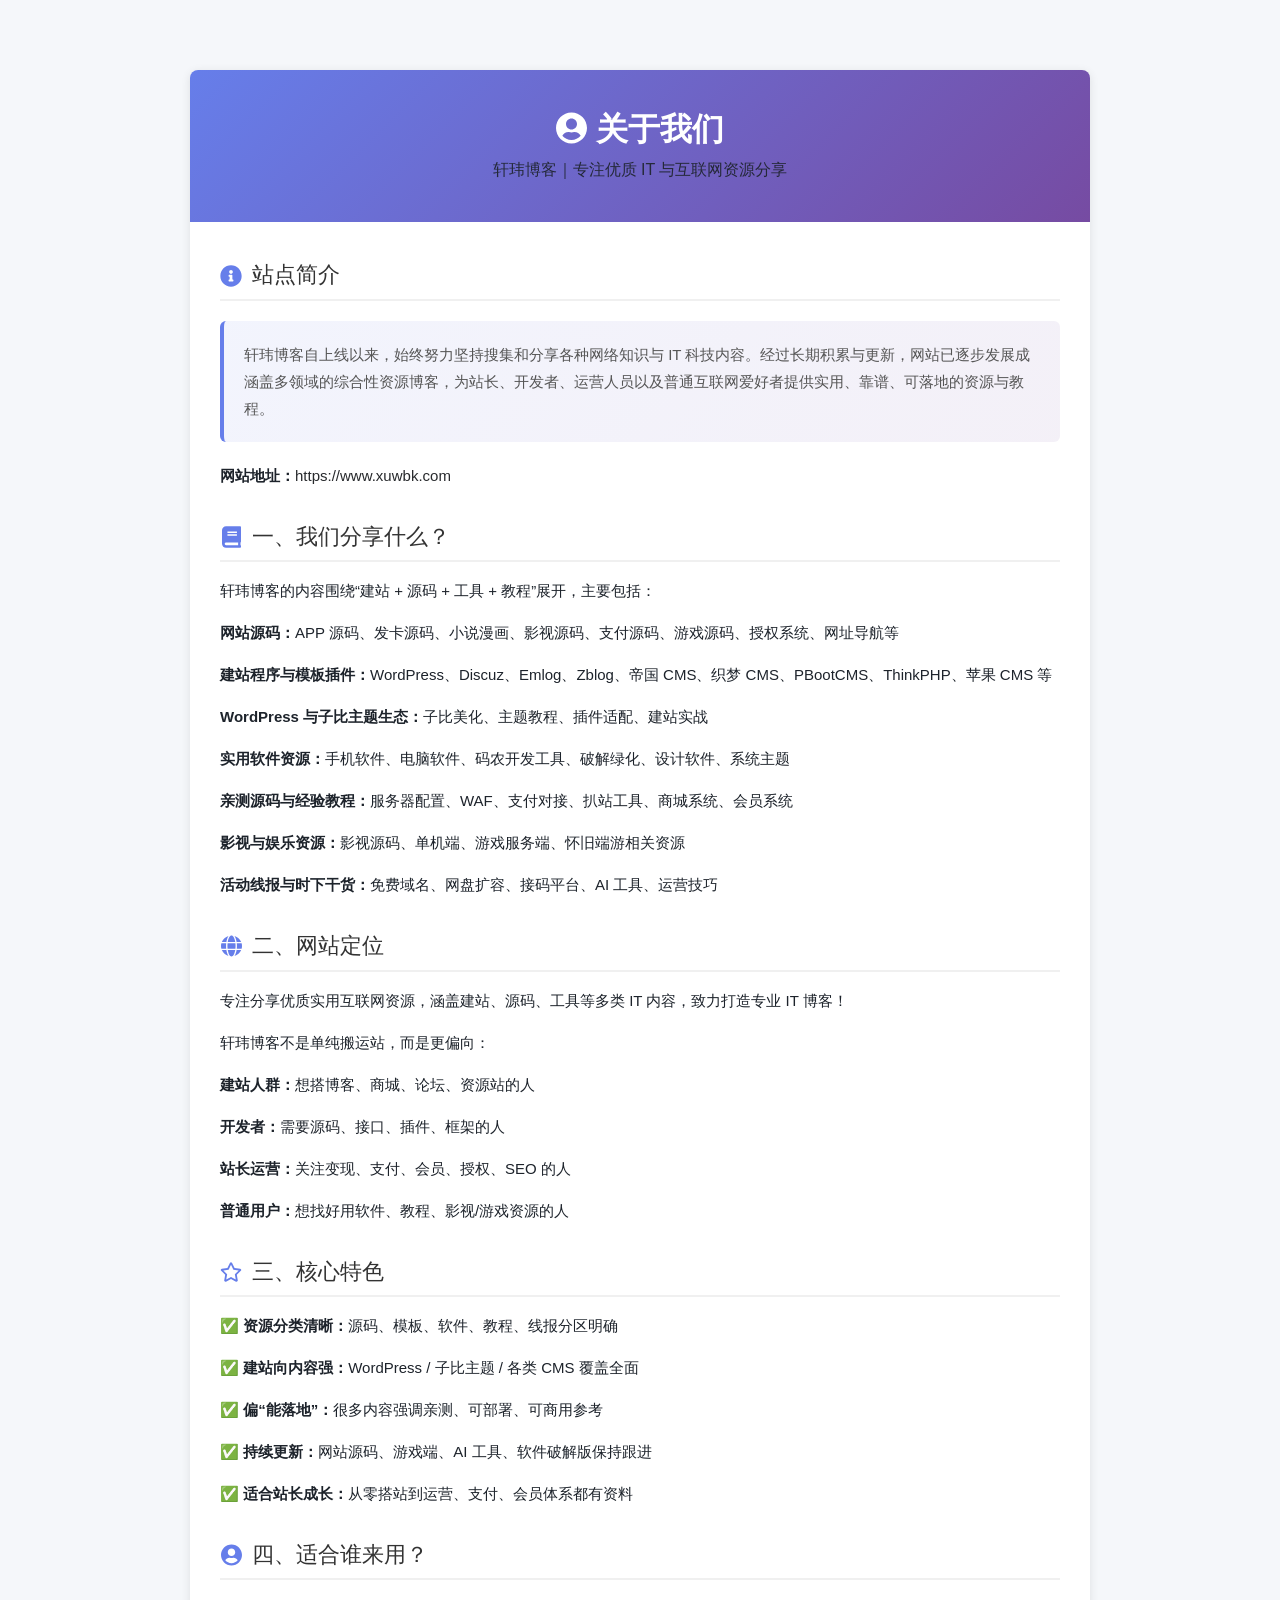
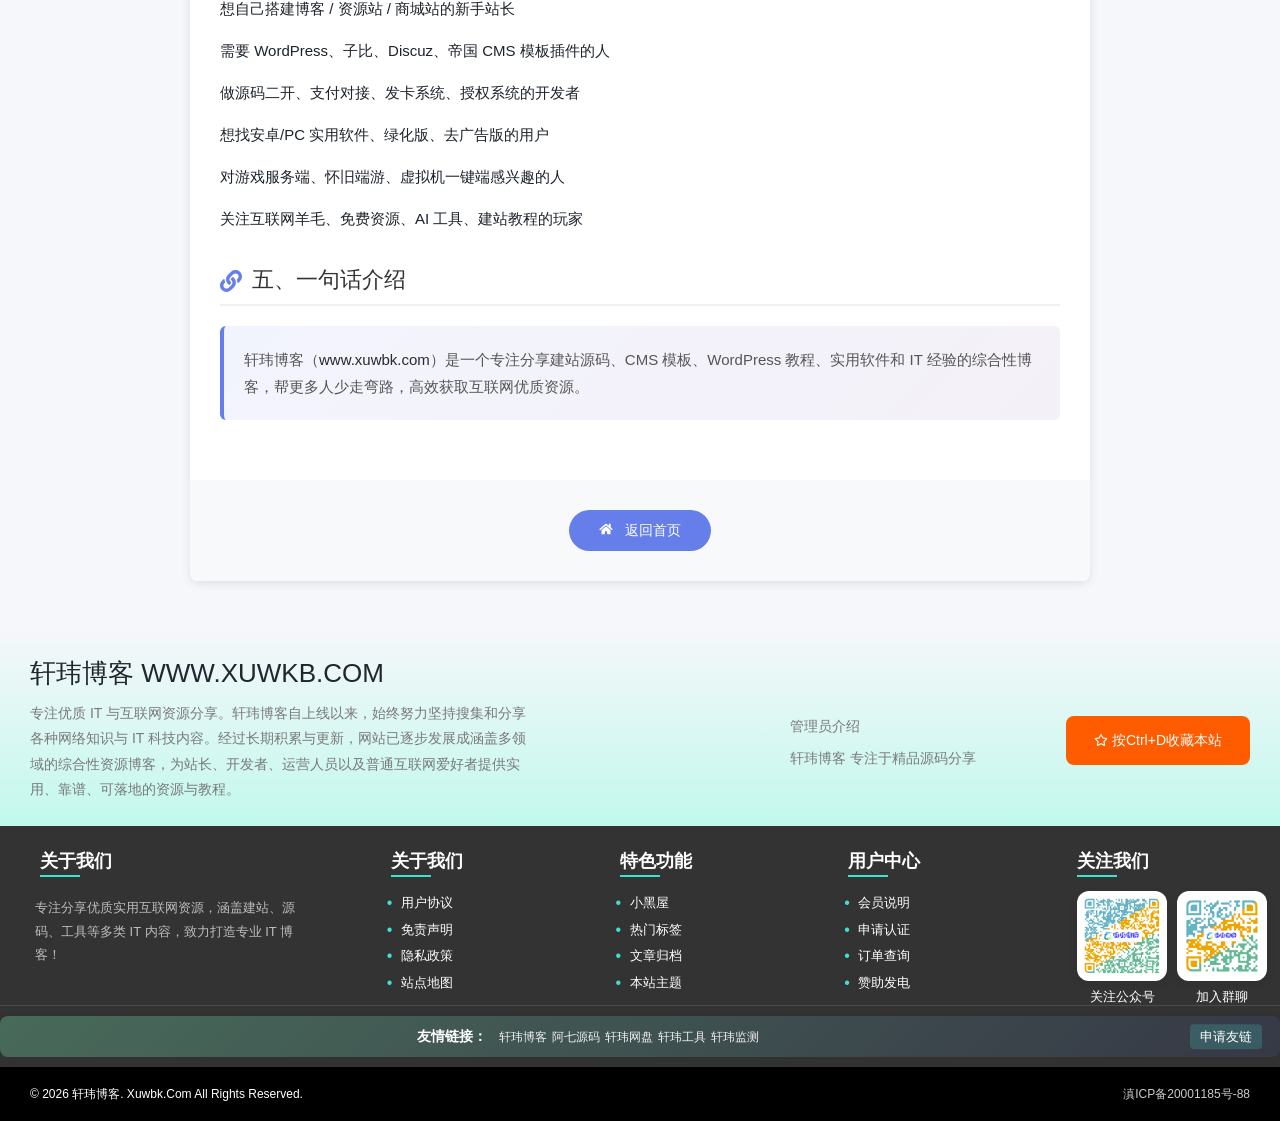
<file: web-tool/about/index.html>
<!DOCTYPE html>
<!--
 * * 《轩玮导航》 - 关于页面文件
 * @package XuWbk
 * @author 轩玮
 * @version 1.0.0
 * @created 文件创建升级
 * @modified 文件修改时间
 * @description 由《轩玮博客》开发用于导航工具系统
 * @contact QQ:6050640 邮箱：6050640@qq.com 网址：www.xuwbk.com
 * @copyright Copyright (c) 2026 by XuWbk.Com, All Rights Reserved.
-->
<html lang="zh-CN">

<head>
    <meta charset="UTF-8" />
    <meta http-equiv="X-UA-Compatible" content="IE=edge, chrome=1" />
    <meta name="viewport"
        content="width=device-width, initial-scale=1.0, minimum-scale=1.0, maximum-scale=1.0, user-scalable=no" />
    <meta name="theme-color" content="#f9f9f9" />
    <title>关于我们 - 轩玮博客</title>
    <link rel="shortcut icon" href="../assets/images/favicon.png" />
    <meta name="keywords" content="轩玮博客,关于我们,IT资源,互联网资源,建站源码,WordPress教程" />
    <meta name="description" content="轩玮博客（www.xuwbk.com）专注分享建站源码、CMS模板、WordPress教程、实用软件和IT经验，涵盖建站、源码、工具等多类IT内容。" />

    <link rel="stylesheet" id="block-library-css"
        href="../assets/css/block-library.min-5.6.2.css" type="text/css" media="all" />
    <link rel="stylesheet" id="iconfont-css" href="../assets/css/iconfont-3.03029.1.css"
        type="text/css" media="all" />
    <link rel="stylesheet" id="bootstrap-css" href="../assets/css/bootstrap.min-4.3.1.css"
        type="text/css" media="all" />
    <link rel="stylesheet" id="iowen-css" href="../assets/css/style-3.03029.1.css"
        type="text/css" media="all" />
    <link rel="stylesheet" id="custom-css" href="../assets/css/custom-style.css"
        type="text/css" media="all" />
    <link rel="stylesheet" id="xuwbk-icons-css" href="../assets/css/xuwbk-icons.css" type="text/css" />
    <link rel="stylesheet" id="xuwbk-footer-css" href="../assets/css/footer.css" type="text/css" media="all" />

    <style>
        body {
            background: #f5f7fa;
            padding: 20px 0;
        }

        .about-container {
            max-width: 900px;
            margin: 50px auto;
            background: #fff;
            border-radius: 8px;
            box-shadow: 0 2px 10px rgba(0,0,0,0.1);
            overflow: hidden;
        }

        .about-header {
            background: linear-gradient(135deg, #667eea 0%, #764ba2 100%);
            color: white;
            padding: 40px 30px;
            text-align: center;
        }

        .about-header h1 {
            font-size: 32px;
            margin: 0 0 10px 0;
            font-weight: 600;
        }

        .about-header p {
            font-size: 16px;
            margin: 0;
            opacity: 0.9;
        }

        .about-content {
            padding: 40px 30px;
        }

        .section {
            margin-bottom: 35px;
        }

        .section:last-child {
            margin-bottom: 0;
        }

        .section-title {
            font-size: 22px;
            color: #333;
            margin-bottom: 15px;
            padding-bottom: 10px;
            border-bottom: 2px solid #f0f0f0;
            display: flex;
            align-items: center;
        }

        .section-title i {
            margin-right: 10px;
            color: #667eea;
        }

        .section-content {
            font-size: 15px;
            line-height: 1.8;
            color: #555;
        }

        .section-content p {
            margin-bottom: 15px;
        }

        .section-content p:last-child {
            margin-bottom: 0;
        }

        .skills-grid {
            display: grid;
            grid-template-columns: repeat(auto-fit, minmax(200px, 1fr));
            gap: 15px;
            margin-top: 20px;
        }

        .skill-item {
            background: #f8f9fa;
            padding: 15px;
            border-radius: 6px;
            text-align: center;
            transition: transform 0.3s, box-shadow 0.3s;
        }

        .skill-item:hover {
            transform: translateY(-3px);
            box-shadow: 0 4px 12px rgba(0,0,0,0.1);
        }

        .skill-item i {
            font-size: 28px;
            color: #667eea;
            margin-bottom: 8px;
        }

        .skill-item .skill-name {
            font-weight: 600;
            color: #333;
            font-size: 14px;
        }

        .contact-list {
            list-style: none;
            padding: 0;
            margin: 20px 0 0 0;
        }

        .contact-list li {
            padding: 12px 15px;
            margin-bottom: 10px;
            background: #f8f9fa;
            border-radius: 6px;
            display: flex;
            align-items: center;
            transition: background 0.3s;
        }

        .contact-list li:hover {
            background: #e9ecef;
        }

        .contact-list li i {
            margin-right: 12px;
            color: #667eea;
            width: 20px;
            text-align: center;
        }

        .contact-list li strong {
            color: #333;
            margin-right: 8px;
            min-width: 80px;
        }

        .contact-list li a {
            color: #667eea;
            text-decoration: none;
            word-break: break-all;
        }

        .contact-list li a:hover {
            text-decoration: underline;
        }

        .back-home {
            text-align: center;
            padding: 30px;
            background: #f8f9fa;
        }

        .back-home a {
            display: inline-block;
            padding: 10px 30px;
            background: #667eea;
            color: white;
            text-decoration: none;
            border-radius: 25px;
            transition: background 0.3s, transform 0.3s;
        }

        .back-home a:hover {
            background: #5568d3;
            transform: translateY(-2px);
        }

        .back-home a i {
            margin-right: 8px;
        }

        .highlight-box {
            background: linear-gradient(135deg, #667eea15 0%, #764ba215 100%);
            border-left: 4px solid #667eea;
            padding: 20px;
            border-radius: 6px;
            margin: 20px 0;
        }

        .highlight-box p {
            margin: 0;
            color: #555;
            line-height: 1.8;
        }

        @media (max-width: 768px) {
            .about-container {
                margin: 20px;
            }

            .about-header {
                padding: 30px 20px;
            }

            .about-header h1 {
                font-size: 26px;
            }

            .about-content {
                padding: 30px 20px;
            }

            .skills-grid {
                grid-template-columns: repeat(auto-fit, minmax(150px, 1fr));
            }
        }
    </style>

    <script>
        !function(p){"use strict";!function(t){var s=window,e=document,i=p,c="".concat("https:"===e.location.protocol?"https://":"http://","sdk.51.la/js-sdk-pro.min.js"),n=e.createElement("script"),r=e.getElementsByTagName("script")[0];n.type="text/javascript",n.setAttribute("charset","UTF-8"),n.async=!0,n.src=c,n.id="LA_COLLECT",i.d=n;var o=function(){s.LA.ids.push(i)};s.LA?s.LA.ids&&o():(s.LA=p,s.LA.ids=[],o()),r.parentNode.insertBefore(n,r)}()}({id:"3G9QRCtAm0z4ABfe",ck:"3G9QRCtAm0z4ABfe"});
    </script>
</head>

<body class="io-grey-mode">
    <div class="about-container">
        <div class="about-header">
            <h1><i class="xw-ico xw-user"></i> 关于我们</h1>
            <p>轩玮博客｜专注优质 IT 与互联网资源分享</p>
        </div>

        <div class="about-content">
            <div class="section">
                <h2 class="section-title">
                    <i class="xw-ico xw-info"></i>
                    站点简介
                </h2>
                <div class="section-content">
                    <div class="highlight-box">
                        <p>轩玮博客自上线以来，始终努力坚持搜集和分享各种网络知识与 IT 科技内容。经过长期积累与更新，网站已逐步发展成涵盖多领域的综合性资源博客，为站长、开发者、运营人员以及普通互联网爱好者提供实用、靠谱、可落地的资源与教程。</p>
                    </div>
                    <p><strong>网站地址：</strong><a href="https://www.xuwbk.com" target="_blank" rel="noopener">https://www.xuwbk.com</a></p>
                </div>
            </div>

            <div class="section">
                <h2 class="section-title">
                    <i class="xw-ico xw-book"></i>
                    一、我们分享什么？
                </h2>
                <div class="section-content">
                    <p>轩玮博客的内容围绕“建站 + 源码 + 工具 + 教程”展开，主要包括：</p>
                    <p><strong>网站源码：</strong>APP 源码、发卡源码、小说漫画、影视源码、支付源码、游戏源码、授权系统、网址导航等</p>
                    <p><strong>建站程序与模板插件：</strong>WordPress、Discuz、Emlog、Zblog、帝国 CMS、织梦 CMS、PBootCMS、ThinkPHP、苹果 CMS 等</p>
                    <p><strong>WordPress 与子比主题生态：</strong>子比美化、主题教程、插件适配、建站实战</p>
                    <p><strong>实用软件资源：</strong>手机软件、电脑软件、码农开发工具、破解绿化、设计软件、系统主题</p>
                    <p><strong>亲测源码与经验教程：</strong>服务器配置、WAF、支付对接、扒站工具、商城系统、会员系统</p>
                    <p><strong>影视与娱乐资源：</strong>影视源码、单机端、游戏服务端、怀旧端游相关资源</p>
                    <p><strong>活动线报与时下干货：</strong>免费域名、网盘扩容、接码平台、AI 工具、运营技巧</p>
                </div>
            </div>

            <div class="section">
                <h2 class="section-title">
                    <i class="xw-ico xw-globe"></i>
                    二、网站定位
                </h2>
                <div class="section-content">
                    <p>专注分享优质实用互联网资源，涵盖建站、源码、工具等多类 IT 内容，致力打造专业 IT 博客！</p>
                    <p>轩玮博客不是单纯搬运站，而是更偏向：</p>
                    <p><strong>建站人群：</strong>想搭博客、商城、论坛、资源站的人</p>
                    <p><strong>开发者：</strong>需要源码、接口、插件、框架的人</p>
                    <p><strong>站长运营：</strong>关注变现、支付、会员、授权、SEO 的人</p>
                    <p><strong>普通用户：</strong>想找好用软件、教程、影视/游戏资源的人</p>
                </div>
            </div>

            <div class="section">
                <h2 class="section-title">
                    <i class="xw-ico xw-star"></i>
                    三、核心特色
                </h2>
                <div class="section-content">
                    <p>✅ <strong>资源分类清晰：</strong>源码、模板、软件、教程、线报分区明确</p>
                    <p>✅ <strong>建站向内容强：</strong>WordPress / 子比主题 / 各类 CMS 覆盖全面</p>
                    <p>✅ <strong>偏“能落地”：</strong>很多内容强调亲测、可部署、可商用参考</p>
                    <p>✅ <strong>持续更新：</strong>网站源码、游戏端、AI 工具、软件破解版保持跟进</p>
                    <p>✅ <strong>适合站长成长：</strong>从零搭站到运营、支付、会员体系都有资料</p>
                </div>
            </div>

            <div class="section">
                <h2 class="section-title">
                    <i class="xw-ico xw-user"></i>
                    四、适合谁来用？
                </h2>
                <div class="section-content">
                    <p>想自己搭建博客 / 资源站 / 商城站的新手站长</p>
                    <p>需要 WordPress、子比、Discuz、帝国 CMS 模板插件的人</p>
                    <p>做源码二开、支付对接、发卡系统、授权系统的开发者</p>
                    <p>想找安卓/PC 实用软件、绿化版、去广告版的用户</p>
                    <p>对游戏服务端、怀旧端游、虚拟机一键端感兴趣的人</p>
                    <p>关注互联网羊毛、免费资源、AI 工具、建站教程的玩家</p>
                </div>
            </div>

            <div class="section">
                <h2 class="section-title">
                    <i class="xw-ico xw-link"></i>
                    五、一句话介绍
                </h2>
                <div class="section-content">
                    <div class="highlight-box">
                        <p>轩玮博客（<a href="https://www.xuwbk.com" target="_blank" rel="noopener">www.xuwbk.com</a>）是一个专注分享建站源码、CMS 模板、WordPress 教程、实用软件和 IT 经验的综合性博客，帮更多人少走弯路，高效获取互联网优质资源。</p>
                    </div>
                </div>
            </div>
        </div>

        <div class="back-home">
            <a href="/">
                <i class="xw-ico xw-home"></i>
                返回首页
            </a>
        </div>
    </div>

    <script src="../assets/js/jquery.min-3.2.1.js"></script>
<div id="xuwbk-footer"></div>
<script type="text/javascript" src="../assets/js/footer.js"></script>
</body>
</html>
</file>
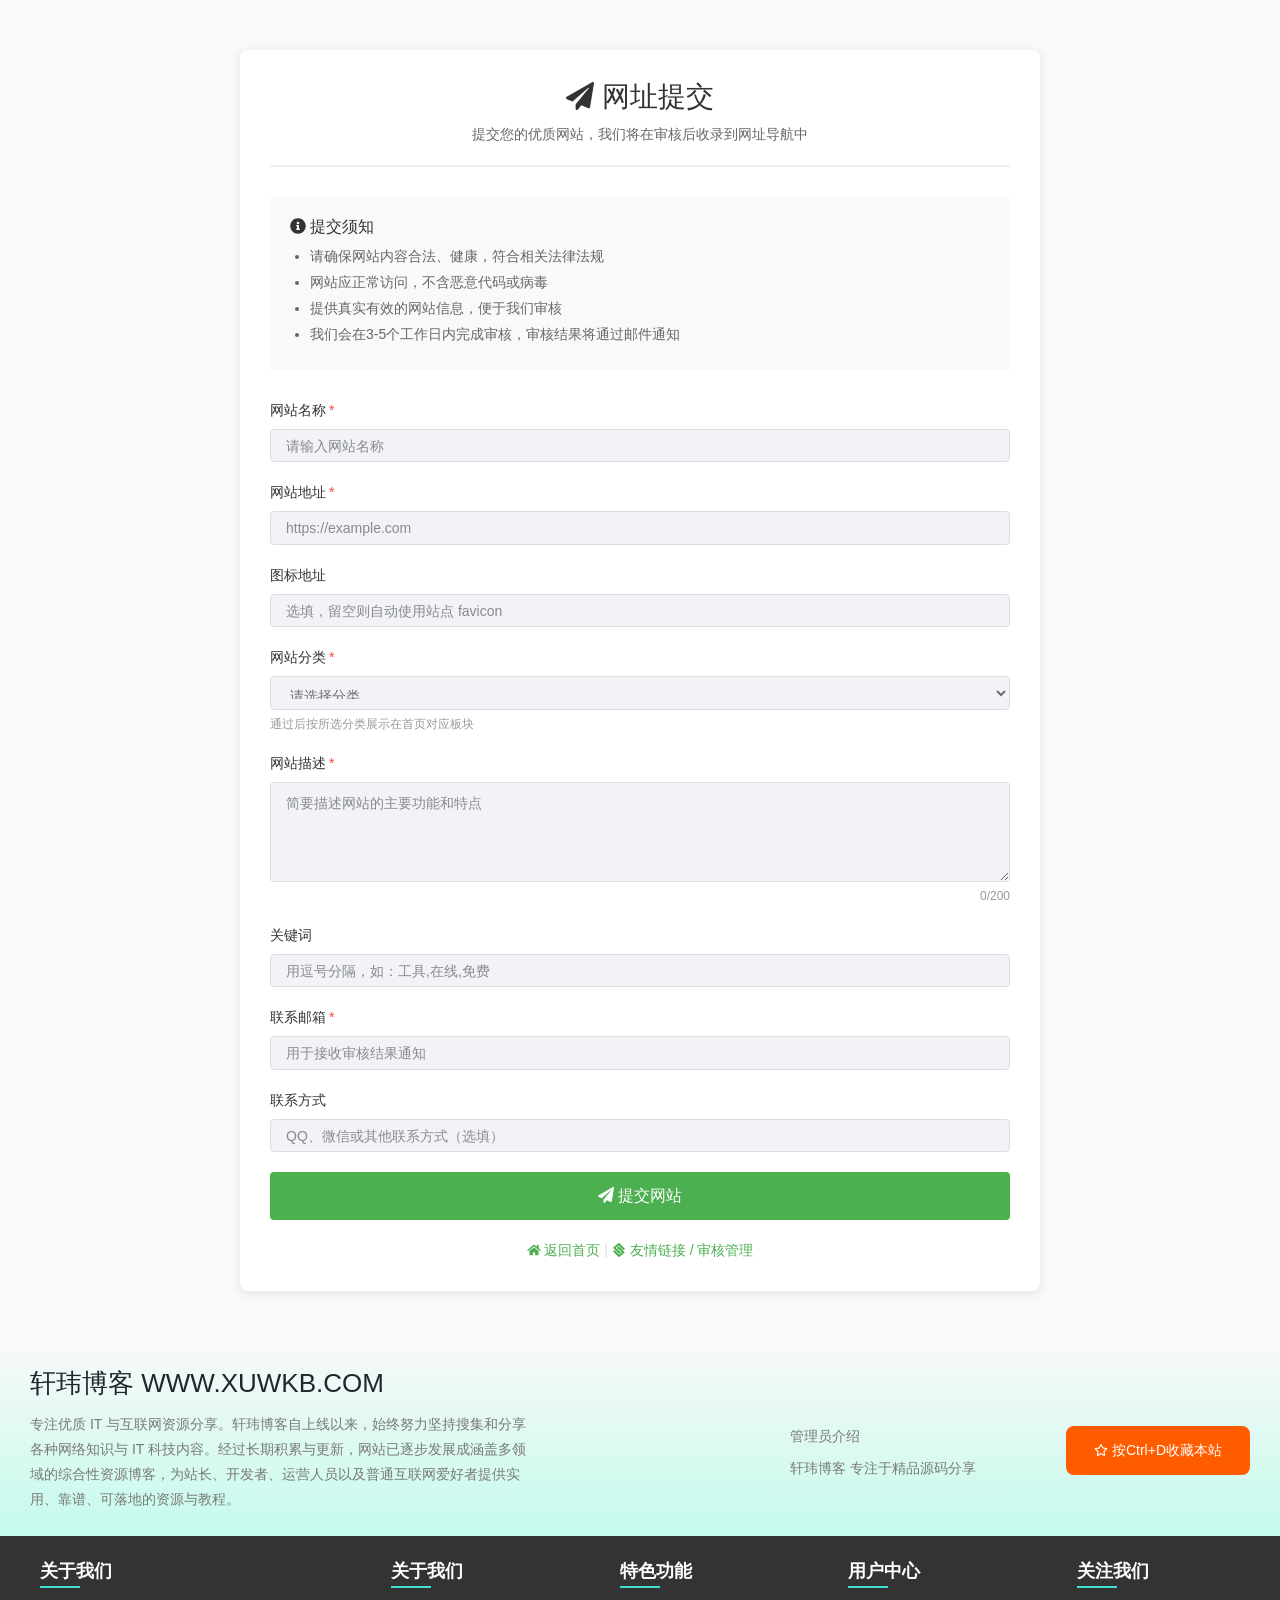
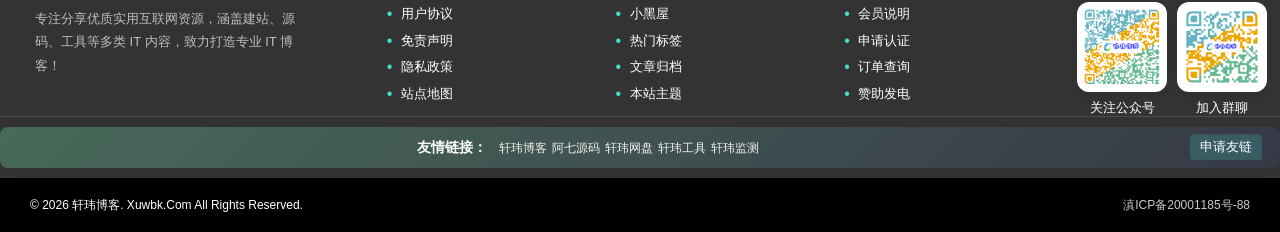
<file: web-tool/commit.html>
<!DOCTYPE html>
<!--
 * * 《轩玮导航》 - 网址提交文件
 * @package XuWbk
 * @author 轩玮
 * @version 1.0.0
 * @created 文件创建升级
 * @modified 文件修改时间
 * @description 由《轩玮博客》开发用于导航工具系统
 * @contact QQ:6050640 邮箱：6050640@qq.com 网址：www.xuwbk.com
 * @copyright Copyright (c) 2026 by XuWbk.Com, All Rights Reserved.
-->
<html lang="zh-CN">

<head>
    <meta charset="UTF-8" />
    <meta http-equiv="X-UA-Compatible" content="IE=edge, chrome=1" />
    <meta name="viewport"
          content="width=device-width, initial-scale=1.0, minimum-scale=1.0, maximum-scale=1.0, user-scalable=no" />
    <meta name="theme-color" content="#f9f9f9" />
    <title>网址提交 - 在线工具网</title>
    <link rel="shortcut icon" href="./assets/images/favicon.png" />
    <meta name="keywords" content="网址提交,网站收录,在线工具网" />
    <meta name="description" content="提交您的优质网站，加入在线工具网址导航" />

    <link rel="stylesheet" id="block-library-css"
        href="./assets/css/block-library.min-5.6.2.css" type="text/css" media="all" />
    <link rel="stylesheet" id="iconfont-css" href="./assets/css/iconfont-3.03029.1.css"
        type="text/css" media="all" />
    <link rel="stylesheet" id="bootstrap-css" href="./assets/css/bootstrap.min-4.3.1.css"
        type="text/css" media="all" />
    <link rel="stylesheet" id="iowen-css" href="./assets/css/style-3.03029.1.css"
        type="text/css" media="all" />
    <link rel="stylesheet" id="custom-css" href="./assets/css/custom-style.css"
        type="text/css" media="all" />
    <link rel="stylesheet" id="xuwbk-icons-css" href="./assets/css/xuwbk-icons.css" type="text/css" />
    <link rel="stylesheet" id="xuwbk-footer-css" href="./assets/css/footer.css" type="text/css" media="all" />

    <style>
        .submit-container {
            max-width: 800px;
            margin: 50px auto;
            padding: 30px;
            background: #fff;
            border-radius: 8px;
            box-shadow: 0 2px 10px rgba(0,0,0,0.1);
        }

        .submit-header {
            text-align: center;
            margin-bottom: 30px;
            padding-bottom: 20px;
            border-bottom: 2px solid #f0f0f0;
        }

        .submit-header h1 {
            font-size: 28px;
            color: #333;
            margin-bottom: 10px;
        }

        .submit-header p {
            color: #666;
            font-size: 14px;
        }

        .form-group {
            margin-bottom: 20px;
        }

        .form-group label {
            display: block;
            margin-bottom: 8px;
            color: #333;
            font-weight: 500;
        }

        .form-group label .required {
            color: #ff4444;
            margin-left: 3px;
        }

        .form-control {
            width: 100%;
            padding: 10px 15px;
            border: 1px solid #ddd;
            border-radius: 4px;
            font-size: 14px;
            transition: border-color 0.3s;
        }

        .form-control:focus {
            outline: none;
            border-color: #4CAF50;
        }

        .form-control.error {
            border-color: #ff4444;
        }

        textarea.form-control {
            resize: vertical;
            min-height: 100px;
        }

        .error-message {
            color: #ff4444;
            font-size: 12px;
            margin-top: 5px;
            display: none;
        }

        .submit-btn {
            width: 100%;
            padding: 12px;
            background: #4CAF50;
            color: white;
            border: none;
            border-radius: 4px;
            font-size: 16px;
            cursor: pointer;
            transition: background 0.3s;
        }

        .submit-btn:hover {
            background: #45a049;
        }

        .submit-btn:disabled {
            background: #ccc;
            cursor: not-allowed;
        }

        .back-home {
            text-align: center;
            margin-top: 20px;
        }

        .back-home a {
            color: #4CAF50;
            text-decoration: none;
        }

        .back-home a:hover {
            text-decoration: underline;
        }

        .success-message {
            background: #d4edda;
            color: #155724;
            padding: 15px;
            border-radius: 4px;
            margin-bottom: 20px;
            display: none;
        }

        .guidelines {
            background: #f8f9fa;
            padding: 20px;
            border-radius: 4px;
            margin-bottom: 30px;
        }

        .guidelines h3 {
            font-size: 16px;
            color: #333;
            margin-bottom: 10px;
        }

        .guidelines ul {
            margin: 0;
            padding-left: 20px;
        }

        .guidelines li {
            color: #666;
            font-size: 14px;
            margin-bottom: 5px;
        }

        .char-count {
            text-align: right;
            font-size: 12px;
            color: #999;
            margin-top: 5px;
        }
    </style>
</head>

<body class="io-grey-mode">
    <div class="submit-container">
        <div class="submit-header">
            <h1><i class="xw-ico xw-plane"></i> 网址提交</h1>
            <p>提交您的优质网站，我们将在审核后收录到网址导航中</p>
        </div>

        <div class="success-message" id="successMessage">
            <i class="xw-ico xw-check"></i> 提交成功！审核通过后将展示在首页对应分类板块。
        </div>

        <div class="guidelines">
            <h3><i class="xw-ico xw-info"></i> 提交须知</h3>
            <ul>
                <li>请确保网站内容合法、健康，符合相关法律法规</li>
                <li>网站应正常访问，不含恶意代码或病毒</li>
                <li>提供真实有效的网站信息，便于我们审核</li>
                <li>我们会在3-5个工作日内完成审核，审核结果将通过邮件通知</li>
            </ul>
        </div>

        <form id="submitForm">
            <div class="form-group">
                <label for="siteName">
                    网站名称<span class="required">*</span>
                </label>
                <input type="text" id="siteName" name="siteName" class="form-control"
                       placeholder="请输入网站名称" maxlength="50" required>
                <div class="error-message" id="siteNameError">请输入网站名称</div>
            </div>

            <div class="form-group">
                <label for="siteUrl">
                    网站地址<span class="required">*</span>
                </label>
                <input type="url" id="siteUrl" name="siteUrl" class="form-control"
                       placeholder="https://example.com" required>
                <div class="error-message" id="siteUrlError">请输入正确的网址格式</div>
            </div>

            <div class="form-group">
                <label for="icon">
                    图标地址
                </label>
                <input type="text" id="icon" name="icon" class="form-control"
                       placeholder="选填，留空则自动使用站点 favicon" maxlength="255">
            </div>

            <div class="form-group">
                <label for="category">
                    网站分类<span class="required">*</span>
                </label>
                <select id="category" name="category" class="form-control" required>
                    <option value="">请选择分类</option>
                    <option value="常用工具">常用工具</option>
                    <option value="生物信息">生物信息</option>
                    <option value="云服务器">云服务器</option>
                    <option value="办公学习">办公学习</option>
                    <option value="影音视频">影音视频</option>
                    <option value="游戏竞技">游戏竞技</option>
                    <option value="网盘资源">网盘资源</option>
                    <option value="图标素材">图标素材</option>
                    <option value="图标设计">图标设计</option>
                    <option value="平面素材">平面素材</option>
                    <option value="字体资源">字体资源</option>
                    <option value="PPT资源">PPT资源</option>
                    <option value="图形创意">图形创意</option>
                    <option value="界面设计">界面设计</option>
                    <option value="在线配色">在线配色</option>
                    <option value="迷你工具">迷你工具</option>
                    <option value="谷歌插件">谷歌插件</option>
                    <option value="资讯书籍">资讯书籍</option>
                    <option value="博客论坛">博客论坛</option>
                    <option value="设计规范">设计规范</option>
                    <option value="视频教程">视频教程</option>
                </select>
                <div class="char-count" style="text-align:left;">通过后按所选分类展示在首页对应板块</div>
                <div class="error-message" id="categoryError">请选择网站分类</div>
            </div>

            <div class="form-group">
                <label for="description">
                    网站描述<span class="required">*</span>
                </label>
                <textarea id="description" name="description" class="form-control"
                          placeholder="简要描述网站的主要功能和特点"
                          maxlength="200" required></textarea>
                <div class="char-count">
                    <span id="descCount">0</span>/200
                </div>
                <div class="error-message" id="descriptionError">请输入网站描述</div>
            </div>

            <div class="form-group">
                <label for="keywords">
                    关键词
                </label>
                <input type="text" id="keywords" name="keywords" class="form-control"
                       placeholder="用逗号分隔，如：工具,在线,免费" maxlength="100">
            </div>

            <div class="form-group">
                <label for="email">
                    联系邮箱<span class="required">*</span>
                </label>
                <input type="email" id="email" name="email" class="form-control"
                       placeholder="用于接收审核结果通知" required>
                <div class="error-message" id="emailError">请输入正确的邮箱地址</div>
            </div>

            <div class="form-group">
                <label for="contact">
                    联系方式
                </label>
                <input type="text" id="contact" name="contact" class="form-control"
                       placeholder="QQ、微信或其他联系方式（选填）" maxlength="50">
            </div>

            <button type="submit" class="submit-btn" id="submitBtn">
                <i class="xw-ico xw-plane"></i> 提交网站
            </button>
        </form>

        <div class="back-home">
            <a href="./"><i class="xw-ico xw-home"></i> 返回首页</a>
            <span style="color:#ddd;"> | </span>
            <a href="links.html"><i class="xw-ico xw-links"></i> 友情链接 / 审核管理</a>
        </div>
    </div>

    <script src="./assets/js/jquery.min-3.2.1.js"></script>
    <script src="./assets/js/friendlink.js"></script>
    <script>
        $(document).ready(function() {
            // 描述字数统计
            $('#description').on('input', function() {
                const count = $(this).val().length;
                $('#descCount').text(count);
            });

            // 表单验证
            function validateForm() {
                let isValid = true;

                // 清除之前的错误提示
                $('.form-control').removeClass('error');
                $('.error-message').hide();

                // 网站名称验证
                const siteName = $('#siteName').val().trim();
                if (!siteName) {
                    $('#siteName').addClass('error');
                    $('#siteNameError').show();
                    isValid = false;
                }

                // 网址验证
                const siteUrl = $('#siteUrl').val().trim();
                const urlPattern = /^https?:\/\/.+\..+/i;
                if (!siteUrl || !urlPattern.test(siteUrl)) {
                    $('#siteUrl').addClass('error');
                    $('#siteUrlError').show();
                    isValid = false;
                }

                // 分类验证
                const category = $('#category').val();
                if (!category) {
                    $('#category').addClass('error');
                    $('#categoryError').show();
                    isValid = false;
                }

                // 描述验证
                const description = $('#description').val().trim();
                if (!description) {
                    $('#description').addClass('error');
                    $('#descriptionError').show();
                    isValid = false;
                }

                // 邮箱验证
                const email = $('#email').val().trim();
                const emailPattern = /^[^\s@]+@[^\s@]+\.[^\s@]+$/;
                if (!email || !emailPattern.test(email)) {
                    $('#email').addClass('error');
                    $('#emailError').show();
                    isValid = false;
                }

                return isValid;
            }

            // 表单提交
            $('#submitForm').on('submit', function(e) {
                e.preventDefault();

                if (!validateForm()) {
                    return;
                }

                // 禁用提交按钮
                const $submitBtn = $('#submitBtn');
                $submitBtn.prop('disabled', true).html('<i class="xw-ico xw-spinner xw-spin"></i> 提交中...');

                // 收集表单数据
                const formData = {
                    siteName: $('#siteName').val().trim(),
                    siteUrl: $('#siteUrl').val().trim(),
                    category: $('#category').val(),
                    description: $('#description').val().trim(),
                    keywords: $('#keywords').val().trim(),
                    email: $('#email').val().trim(),
                    contact: $('#contact').val().trim(),
                    icon: $('#icon').val().trim(),
                    submitTime: new Date().toISOString()
                };

                // 写入待审核队列，由管理员审批；批准后按分类展示在首页对应板块
                if (window.XuWbkFriendLink) {
                    window.XuWbkFriendLink.apply({
                        name: formData.siteName,
                        url: formData.siteUrl,
                        desc: formData.description,
                        contact: formData.contact || formData.email,
                        category: formData.category,
                        icon: formData.icon,
                        source: 'site'
                    });
                }

                $('#successMessage').fadeIn();
                $('#submitForm')[0].reset();
                $('#descCount').text('0');
                $submitBtn.prop('disabled', false).html('<i class="xw-ico xw-plane"></i> 提交网站');
            });

            // 输入时移除错误状态
            $('.form-control').on('input change', function() {
                $(this).removeClass('error');
                $(this).siblings('.error-message').hide();
            });
        });
    </script>
<div id="xuwbk-footer"></div>
<script type="text/javascript" src="./assets/js/footer.js"></script>
</body>
</html>
</file>
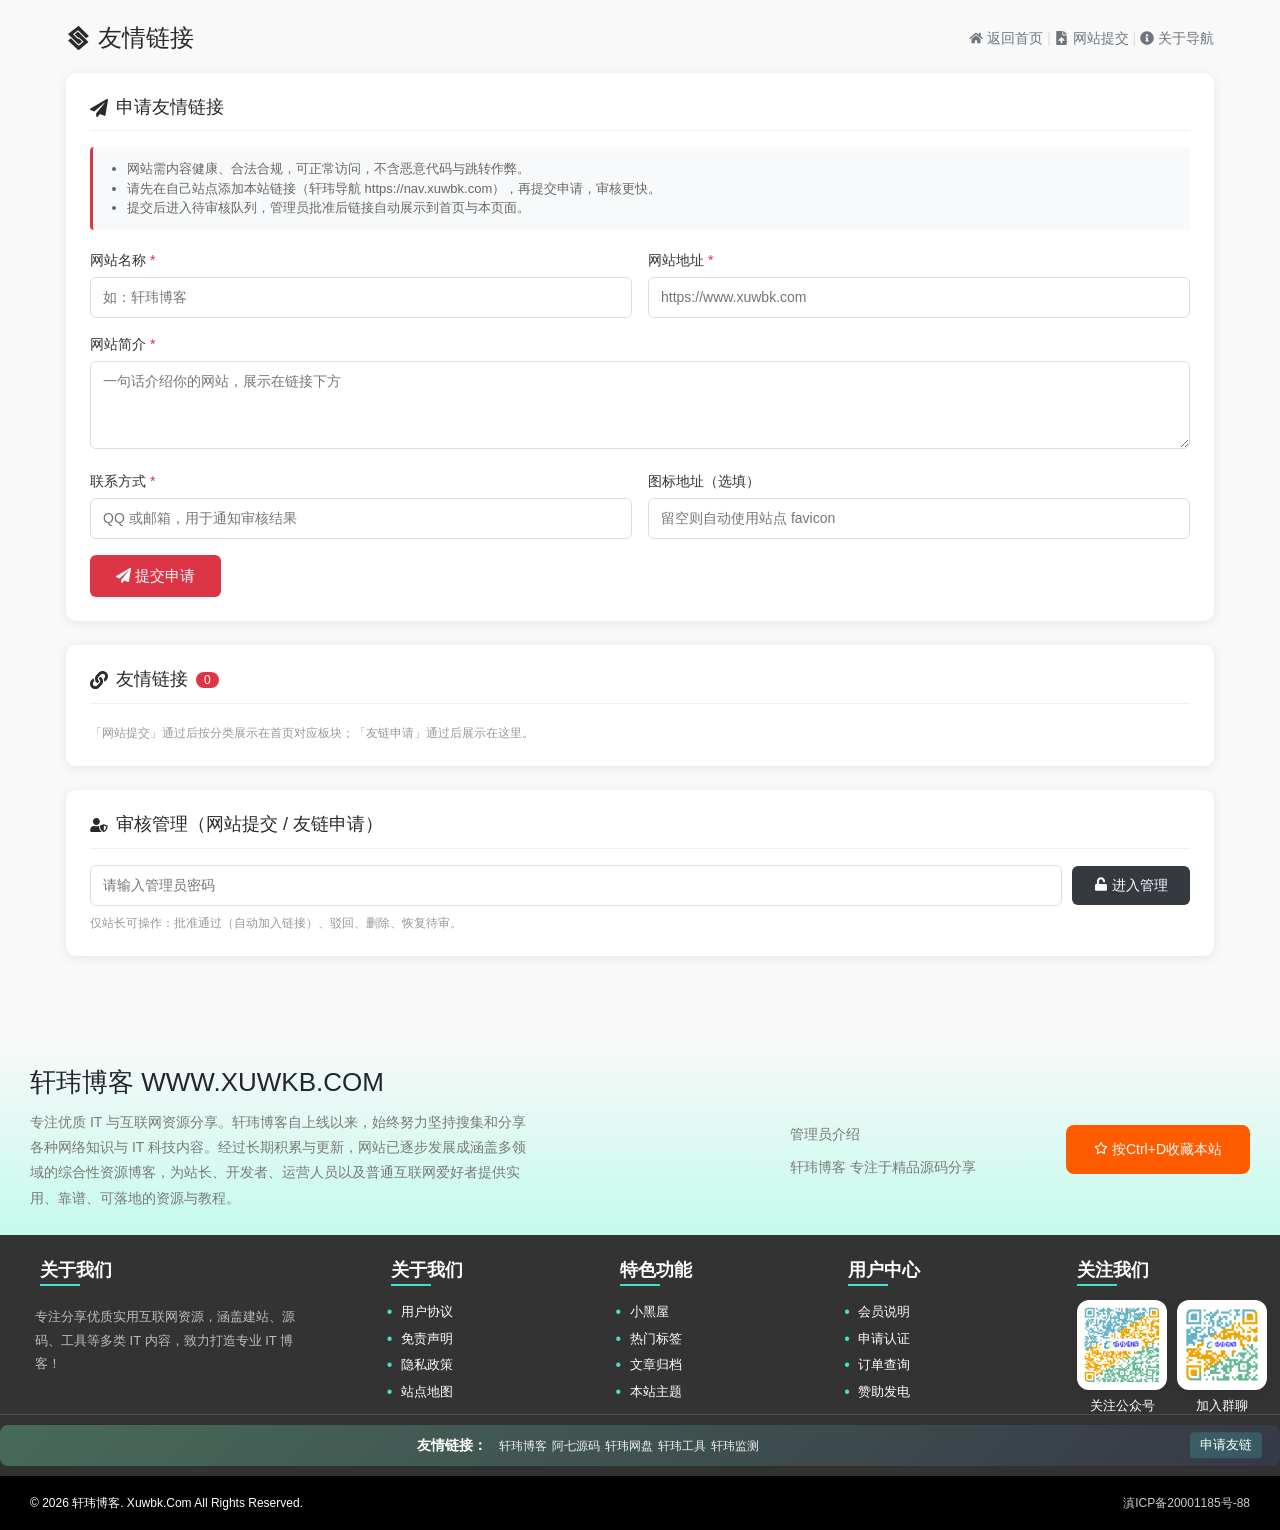
<file: web-tool/links.html>
<!DOCTYPE html>
<!--
 * * 《轩玮导航》 - 友情链接文件
 * @package XuWbk
 * @author 轩玮
 * @version 1.0.0
 * @created 文件创建升级
 * @modified 文件修改时间
 * @description 由《轩玮博客》开发用于导航工具系统
 * @contact QQ:6050640 邮箱：6050640@qq.com 网址：www.xuwbk.com
 * @copyright Copyright (c) 2026 by XuWbk.Com, All Rights Reserved.
-->
<html lang="zh-CN">

<head>
    <meta charset="UTF-8" />
    <meta http-equiv="X-UA-Compatible" content="IE=edge, chrome=1" />
    <meta name="viewport" content="width=device-width, initial-scale=1.0" />
    <meta name="theme-color" content="#f9f9f9" />
    <title>友情链接 - 轩玮导航</title>
    <link rel="shortcut icon" href="./assets/images/favicon.png" />
    <meta name="keywords" content="友情链接,友链申请,轩玮导航" />
    <meta name="description" content="轩玮导航友情链接申请、审核与管理，支持批准、驳回、删除，通过后自动展示。" />

    <link rel="stylesheet" href="./assets/css/bootstrap.min-4.3.1.css" type="text/css" media="all" />
    <link rel="stylesheet" href="./assets/css/iconfont-3.03029.1.css" type="text/css" media="all" />
    <link rel="stylesheet" href="./assets/css/style-3.03029.1.css" type="text/css" media="all" />
    <link rel="stylesheet" href="./assets/css/custom-style.css" type="text/css" media="all" />
    <link rel="stylesheet" href="./assets/css/xuwbk-icons.css" type="text/css" />
    <link rel="stylesheet" id="xuwbk-footer-css" href="./assets/css/footer.css" type="text/css" media="all" />
    <link rel="stylesheet" href="./assets/css/friendlink.css" type="text/css" media="all" />
</head>

<body class="io-grey-mode">

<div class="fl-wrap">

    <div class="fl-head">
        <h1><i class="xw-ico xw-links"></i> 友情链接</h1>
        <div>
            <a class="fl-back" href="./"><i class="xw-ico xw-home"></i> 返回首页</a>
            <span style="color:#ddd;"> | </span>
            <a class="fl-back" href="commit.html"><i class="xw-ico xw-upload"></i> 网站提交</a>
            <span style="color:#ddd;"> | </span>
            <a class="fl-back" href="./about"><i class="xw-ico xw-info"></i> 关于导航</a>
        </div>
    </div>

    <!-- 申请友情链接 -->
    <div class="fl-card-panel">
        <h2><i class="xw-ico xw-plane"></i> 申请友情链接</h2>

        <div class="fl-tips">
            <ul>
                <li>网站需内容健康、合法合规，可正常访问，不含恶意代码与跳转作弊。</li>
                <li>请先在自己站点添加本站链接（轩玮导航 https://nav.xuwbk.com），再提交申请，审核更快。</li>
                <li>提交后进入待审核队列，管理员批准后链接自动展示到首页与本页面。</li>
            </ul>
        </div>

        <form id="fl-apply-form" autocomplete="off">
            <div class="fl-form-row">
                <div class="fl-field">
                    <label for="fl-name">网站名称 <span class="req">*</span></label>
                    <input type="text" id="fl-name" name="name" maxlength="30" placeholder="如：轩玮博客" />
                </div>
                <div class="fl-field">
                    <label for="fl-url">网站地址 <span class="req">*</span></label>
                    <input type="text" id="fl-url" name="url" placeholder="https://www.xuwbk.com" />
                </div>
            </div>
            <div class="fl-field">
                <label for="fl-desc">网站简介 <span class="req">*</span></label>
                <textarea id="fl-desc" name="desc" maxlength="120" placeholder="一句话介绍你的网站，展示在链接下方"></textarea>
            </div>
            <div class="fl-form-row">
                <div class="fl-field">
                    <label for="fl-contact">联系方式 <span class="req">*</span></label>
                    <input type="text" id="fl-contact" name="contact" maxlength="50" placeholder="QQ 或邮箱，用于通知审核结果" />
                </div>
                <div class="fl-field">
                    <label for="fl-icon">图标地址（选填）</label>
                    <input type="text" id="fl-icon" name="icon" placeholder="留空则自动使用站点 favicon" />
                </div>
            </div>
            <button type="submit" class="fl-btn-main"><i class="xw-ico xw-plane"></i> 提交申请</button>
        </form>
    </div>

    <!-- 已通过的友情链接 -->
    <div class="fl-card-panel">
        <h2><i class="xw-ico xw-link"></i> 友情链接 <span class="fl-badge" data-friendlink-count>0</span></h2>
        <div class="fl-grid" data-friendlink-approved="card"></div>
        <div class="fl-hint">「网站提交」通过后按分类展示在首页对应板块；「友链申请」通过后展示在这里。</div>
    </div>

    <!-- 管理面板 -->
    <div class="fl-card-panel">
        <h2><i class="xw-ico xw-shield"></i> 审核管理（网站提交 / 友链申请）</h2>

        <div id="fl-login">
            <form id="fl-login-form" class="fl-login">
                <input type="password" name="pwd" placeholder="请输入管理员密码" autocomplete="off" />
                <button type="submit"><i class="xw-ico xw-unlock"></i> 进入管理</button>
            </form>
            <div class="fl-admin-tip">仅站长可操作：批准通过（自动加入链接）、驳回、删除、恢复待审。</div>
        </div>

        <div id="fl-panel" style="display:none;">
            <div class="fl-tabs">
                <button type="button" class="active" data-fl-status="pending">待审核 <span data-fl-count="pending">0</span></button>
                <button type="button" data-fl-status="approved">已通过 <span data-fl-count="approved">0</span></button>
                <button type="button" data-fl-status="rejected">已驳回 <span data-fl-count="rejected">0</span></button>
                <button type="button" data-fl-status="all">全部 <span data-fl-count="all">0</span></button>
            </div>

            <div style="overflow-x:auto;">
                <table class="fl-table">
                    <thead>
                        <tr>
                            <th>网站</th>
                            <th>收录分类</th>
                            <th>简介</th>
                            <th>联系方式</th>
                            <th>状态</th>
                            <th>提交时间</th>
                            <th>操作</th>
                        </tr>
                    </thead>
                    <tbody id="fl-admin-body" data-status="pending"></tbody>
                </table>
            </div>

            <div class="fl-tools">
                <button type="button" id="fl-export-html"><i class="xw-ico xw-code"></i> 导出静态代码</button>
                <button type="button" id="fl-export-json"><i class="xw-ico xw-export"></i> 备份数据</button>
                <button type="button" id="fl-import-json"><i class="xw-ico xw-import"></i> 导入备份</button>
                <button type="button" id="fl-clear-rejected"><i class="xw-ico xw-trash"></i> 清空驳回</button>
                <button type="button" id="fl-logout"><i class="xw-ico xw-signout"></i> 退出管理</button>
            </div>
            <div class="fl-code-wrap" id="fl-code-wrap">
                <textarea id="fl-code" spellcheck="false"></textarea>
                <div class="fl-hint">导出静态代码：复制后粘贴到 index.html 的友情链接区域即可永久静态保留。</div>
            </div>
        </div>
    </div>

    
</div>

<div class="fl-toast" id="fl-toast"></div>

<div class="fl-modal" id="fl-edit-modal">
    <div class="fl-modal-mask" data-fl-close="1"></div>
    <div class="fl-modal-box">
        <h3><i class="xw-ico xw-pencil"></i> 编辑链接</h3>
        <form id="fl-edit-form" autocomplete="off">
            <input type="hidden" id="fl-edit-id" />
            <div class="fl-row">
                <label for="fl-edit-name">网站名称</label>
                <input type="text" id="fl-edit-name" required />
            </div>
            <div class="fl-row">
                <label for="fl-edit-url">网址</label>
                <input type="url" id="fl-edit-url" placeholder="https://" required />
            </div>
            <div class="fl-row">
                <label for="fl-edit-desc">简介</label>
                <textarea id="fl-edit-desc" rows="3"></textarea>
            </div>
            <div class="fl-row">
                <label for="fl-edit-contact">联系方式</label>
                <input type="text" id="fl-edit-contact" placeholder="QQ 或邮箱" />
            </div>
            <div class="fl-row">
                <label for="fl-edit-icon">图标地址</label>
                <input type="text" id="fl-edit-icon" placeholder="留空自动取站点 favicon" />
            </div>
            <div class="fl-row">
                <label for="fl-edit-source">类型</label>
                <select id="fl-edit-source">
                    <option value="site">网址提交（加入首页分类）</option>
                    <option value="link">友链申请（加入友链区）</option>
                </select>
            </div>
            <div class="fl-row" id="fl-row-category">
                <label for="fl-edit-category">收录分类</label>
                <select id="fl-edit-category"></select>
            </div>
            <div class="fl-row">
                <label for="fl-edit-status">审核状态</label>
                <select id="fl-edit-status">
                    <option value="pending">待审核</option>
                    <option value="approved">已通过</option>
                    <option value="rejected">已驳回</option>
                </select>
            </div>
            <div class="fl-row" id="fl-row-reason">
                <label for="fl-edit-reason">驳回理由</label>
                <input type="text" id="fl-edit-reason" placeholder="展示给申请人" />
            </div>
            <div class="fl-modal-actions">
                <button type="submit" class="fl-btn fl-btn-ok"><i class="xw-ico xw-check"></i> 保存</button>
                <button type="button" id="fl-save-approve" class="fl-btn fl-btn-ok"><i class="xw-ico xw-folder"></i> 批准并加入分类</button>
                <button type="button" id="fl-save-reject" class="fl-btn fl-btn-no"><i class="iconfont icon-close"></i> 驳回</button>
                <button type="button" id="fl-save-remove" class="fl-btn fl-btn-del"><i class="xw-ico xw-trash"></i> 删除</button>
                <button type="button" class="fl-btn" data-fl-close="1">取消</button>
            </div>
        </form>
    </div>
</div>

<div id="xuwbk-footer"></div>

<script type="text/javascript" src="./assets/js/footer.js"></script>
<script type="text/javascript" src="./assets/js/friendlink.js"></script>
</body>

</html>
</file>
<file: web-tool/assets/css/block-library.min-5.6.2.css>
:root{--wp-admin-theme-color:#007cba;--wp-admin-theme-color-darker-10:#006ba1;--wp-admin-theme-color-darker-20:#005a87}#start-resizable-editor-section{display:none}.wp-block-audio figcaption{margin-top:.5em;margin-bottom:1em}.wp-block-audio audio{width:100%;min-width:300px}.wp-block-button__link{color:#fff;background-color:#32373c;border:none;border-radius:1.55em;box-shadow:none;cursor:pointer;display:inline-block;font-size:1.125em;padding:.667em 1.333em;text-align:center;text-decoration:none;overflow-wrap:break-word}.wp-block-button__link:active,.wp-block-button__link:focus,.wp-block-button__link:hover,.wp-block-button__link:visited{color:#fff}.wp-block-button__link.aligncenter{text-align:center}.wp-block-button__link.alignright{text-align:right}.wp-block-button.is-style-squared,.wp-block-button__link.wp-block-button.is-style-squared{border-radius:0}.wp-block-button.no-border-radius,.wp-block-button__link.no-border-radius{border-radius:0!important}.is-style-outline>.wp-block-button__link,.wp-block-button__link.is-style-outline{border:2px solid}.is-style-outline>.wp-block-button__link:not(.has-text-color),.wp-block-button__link.is-style-outline:not(.has-text-color){color:#32373c}.is-style-outline>.wp-block-button__link:not(.has-background),.wp-block-button__link.is-style-outline:not(.has-background){background-color:transparent}.wp-block-buttons .wp-block-button{display:inline-block;margin-right:.5em;margin-bottom:.5em}.wp-block-buttons .wp-block-button:last-child{margin-right:0}.wp-block-buttons.alignright .wp-block-button{margin-right:0;margin-left:.5em}.wp-block-buttons.alignright .wp-block-button:first-child{margin-left:0}.wp-block-buttons.alignleft .wp-block-button{margin-left:0;margin-right:.5em}.wp-block-buttons.alignleft .wp-block-button:last-child{margin-right:0}.wp-block-button.aligncenter,.wp-block-buttons.aligncenter,.wp-block-calendar{text-align:center}.wp-block-calendar tbody td,.wp-block-calendar th{padding:.25em;border:1px solid #ddd}.wp-block-calendar tfoot td{border:none}.wp-block-calendar table{width:100%;border-collapse:collapse}.wp-block-calendar table th{font-weight:400;background:#ddd}.wp-block-calendar a{text-decoration:underline}.wp-block-calendar table caption,.wp-block-calendar table tbody{color:#40464d}.wp-block-categories.alignleft{margin-right:2em}.wp-block-categories.alignright{margin-left:2em}.wp-block-code code{white-space:pre-wrap;overflow-wrap:break-word}.wp-block-columns{display:flex;margin-bottom:1.75em;flex-wrap:wrap}@media (min-width:782px){.wp-block-columns{flex-wrap:nowrap}}.wp-block-columns.has-background{padding:1.25em 2.375em}.wp-block-columns.are-vertically-aligned-top{align-items:flex-start}.wp-block-columns.are-vertically-aligned-center{align-items:center}.wp-block-columns.are-vertically-aligned-bottom{align-items:flex-end}.wp-block-column{flex-grow:1;min-width:0;word-break:break-word;overflow-wrap:break-word}@media (max-width:599px){.wp-block-column{flex-basis:100%!important}}@media (min-width:600px) and (max-width:781px){.wp-block-column:not(:only-child){flex-basis:calc(50% - 1em)!important;flex-grow:0}.wp-block-column:nth-child(2n){margin-left:2em}}@media (min-width:782px){.wp-block-column{flex-basis:0;flex-grow:1}.wp-block-column[style*=flex-basis]{flex-grow:0}.wp-block-column:not(:first-child){margin-left:2em}}.wp-block-column.is-vertically-aligned-top{align-self:flex-start}.wp-block-column.is-vertically-aligned-center{-ms-grid-row-align:center;align-self:center}.wp-block-column.is-vertically-aligned-bottom{align-self:flex-end}.wp-block-column.is-vertically-aligned-bottom,.wp-block-column.is-vertically-aligned-center,.wp-block-column.is-vertically-aligned-top{width:100%}.wp-block-cover,.wp-block-cover-image{position:relative;background-size:cover;background-position:50%;min-height:430px;height:100%;width:100%;display:flex;justify-content:center;align-items:center;padding:1em;box-sizing:border-box}.wp-block-cover-image.has-parallax,.wp-block-cover.has-parallax{background-attachment:fixed}@supports (-webkit-overflow-scrolling:touch){.wp-block-cover-image.has-parallax,.wp-block-cover.has-parallax{background-attachment:scroll}}@media (prefers-reduced-motion:reduce){.wp-block-cover-image.has-parallax,.wp-block-cover.has-parallax{background-attachment:scroll}}.wp-block-cover-image.is-repeated,.wp-block-cover.is-repeated{background-repeat:repeat;background-size:auto}.wp-block-cover-image.has-background-dim:not([class*=-background-color]),.wp-block-cover.has-background-dim:not([class*=-background-color]){background-color:#000}.wp-block-cover-image.has-background-dim:before,.wp-block-cover.has-background-dim:before{content:"";background-color:inherit}.wp-block-cover-image.has-background-dim:not(.has-background-gradient):before,.wp-block-cover-image .wp-block-cover__gradient-background,.wp-block-cover.has-background-dim:not(.has-background-gradient):before,.wp-block-cover .wp-block-cover__gradient-background{position:absolute;top:0;left:0;bottom:0;right:0;z-index:1;opacity:.5}.wp-block-cover-image.has-background-dim.has-background-dim-10 .wp-block-cover__gradient-background,.wp-block-cover-image.has-background-dim.has-background-dim-10:not(.has-background-gradient):before,.wp-block-cover.has-background-dim.has-background-dim-10 .wp-block-cover__gradient-background,.wp-block-cover.has-background-dim.has-background-dim-10:not(.has-background-gradient):before{opacity:.1}.wp-block-cover-image.has-background-dim.has-background-dim-20 .wp-block-cover__gradient-background,.wp-block-cover-image.has-background-dim.has-background-dim-20:not(.has-background-gradient):before,.wp-block-cover.has-background-dim.has-background-dim-20 .wp-block-cover__gradient-background,.wp-block-cover.has-background-dim.has-background-dim-20:not(.has-background-gradient):before{opacity:.2}.wp-block-cover-image.has-background-dim.has-background-dim-30 .wp-block-cover__gradient-background,.wp-block-cover-image.has-background-dim.has-background-dim-30:not(.has-background-gradient):before,.wp-block-cover.has-background-dim.has-background-dim-30 .wp-block-cover__gradient-background,.wp-block-cover.has-background-dim.has-background-dim-30:not(.has-background-gradient):before{opacity:.3}.wp-block-cover-image.has-background-dim.has-background-dim-40 .wp-block-cover__gradient-background,.wp-block-cover-image.has-background-dim.has-background-dim-40:not(.has-background-gradient):before,.wp-block-cover.has-background-dim.has-background-dim-40 .wp-block-cover__gradient-background,.wp-block-cover.has-background-dim.has-background-dim-40:not(.has-background-gradient):before{opacity:.4}.wp-block-cover-image.has-background-dim.has-background-dim-50 .wp-block-cover__gradient-background,.wp-block-cover-image.has-background-dim.has-background-dim-50:not(.has-background-gradient):before,.wp-block-cover.has-background-dim.has-background-dim-50 .wp-block-cover__gradient-background,.wp-block-cover.has-background-dim.has-background-dim-50:not(.has-background-gradient):before{opacity:.5}.wp-block-cover-image.has-background-dim.has-background-dim-60 .wp-block-cover__gradient-background,.wp-block-cover-image.has-background-dim.has-background-dim-60:not(.has-background-gradient):before,.wp-block-cover.has-background-dim.has-background-dim-60 .wp-block-cover__gradient-background,.wp-block-cover.has-background-dim.has-background-dim-60:not(.has-background-gradient):before{opacity:.6}.wp-block-cover-image.has-background-dim.has-background-dim-70 .wp-block-cover__gradient-background,.wp-block-cover-image.has-background-dim.has-background-dim-70:not(.has-background-gradient):before,.wp-block-cover.has-background-dim.has-background-dim-70 .wp-block-cover__gradient-background,.wp-block-cover.has-background-dim.has-background-dim-70:not(.has-background-gradient):before{opacity:.7}.wp-block-cover-image.has-background-dim.has-background-dim-80 .wp-block-cover__gradient-background,.wp-block-cover-image.has-background-dim.has-background-dim-80:not(.has-background-gradient):before,.wp-block-cover.has-background-dim.has-background-dim-80 .wp-block-cover__gradient-background,.wp-block-cover.has-background-dim.has-background-dim-80:not(.has-background-gradient):before{opacity:.8}.wp-block-cover-image.has-background-dim.has-background-dim-90 .wp-block-cover__gradient-background,.wp-block-cover-image.has-background-dim.has-background-dim-90:not(.has-background-gradient):before,.wp-block-cover.has-background-dim.has-background-dim-90 .wp-block-cover__gradient-background,.wp-block-cover.has-background-dim.has-background-dim-90:not(.has-background-gradient):before{opacity:.9}.wp-block-cover-image.has-background-dim.has-background-dim-100 .wp-block-cover__gradient-background,.wp-block-cover-image.has-background-dim.has-background-dim-100:not(.has-background-gradient):before,.wp-block-cover.has-background-dim.has-background-dim-100 .wp-block-cover__gradient-background,.wp-block-cover.has-background-dim.has-background-dim-100:not(.has-background-gradient):before{opacity:1}.wp-block-cover-image.alignleft,.wp-block-cover-image.alignright,.wp-block-cover.alignleft,.wp-block-cover.alignright{max-width:290px;width:100%}.wp-block-cover-image:after,.wp-block-cover:after{display:block;content:"";font-size:0;min-height:inherit}@supports (position:sticky){.wp-block-cover-image:after,.wp-block-cover:after{content:none}}.wp-block-cover-image.aligncenter,.wp-block-cover-image.alignleft,.wp-block-cover-image.alignright,.wp-block-cover.aligncenter,.wp-block-cover.alignleft,.wp-block-cover.alignright{display:flex}.wp-block-cover-image .wp-block-cover__inner-container,.wp-block-cover .wp-block-cover__inner-container{width:100%;z-index:1;color:#fff}.wp-block-cover-image .wp-block-subhead:not(.has-text-color),.wp-block-cover-image h1:not(.has-text-color),.wp-block-cover-image h2:not(.has-text-color),.wp-block-cover-image h3:not(.has-text-color),.wp-block-cover-image h4:not(.has-text-color),.wp-block-cover-image h5:not(.has-text-color),.wp-block-cover-image h6:not(.has-text-color),.wp-block-cover-image p:not(.has-text-color),.wp-block-cover .wp-block-subhead:not(.has-text-color),.wp-block-cover h1:not(.has-text-color),.wp-block-cover h2:not(.has-text-color),.wp-block-cover h3:not(.has-text-color),.wp-block-cover h4:not(.has-text-color),.wp-block-cover h5:not(.has-text-color),.wp-block-cover h6:not(.has-text-color),.wp-block-cover p:not(.has-text-color){color:inherit}.wp-block-cover-image.is-position-top-left,.wp-block-cover.is-position-top-left{align-items:flex-start;justify-content:flex-start}.wp-block-cover-image.is-position-top-center,.wp-block-cover.is-position-top-center{align-items:flex-start;justify-content:center}.wp-block-cover-image.is-position-top-right,.wp-block-cover.is-position-top-right{align-items:flex-start;justify-content:flex-end}.wp-block-cover-image.is-position-center-left,.wp-block-cover.is-position-center-left{align-items:center;justify-content:flex-start}.wp-block-cover-image.is-position-center-center,.wp-block-cover.is-position-center-center{align-items:center;justify-content:center}.wp-block-cover-image.is-position-center-right,.wp-block-cover.is-position-center-right{align-items:center;justify-content:flex-end}.wp-block-cover-image.is-position-bottom-left,.wp-block-cover.is-position-bottom-left{align-items:flex-end;justify-content:flex-start}.wp-block-cover-image.is-position-bottom-center,.wp-block-cover.is-position-bottom-center{align-items:flex-end;justify-content:center}.wp-block-cover-image.is-position-bottom-right,.wp-block-cover.is-position-bottom-right{align-items:flex-end;justify-content:flex-end}.wp-block-cover-image.has-custom-content-position.has-custom-content-position .wp-block-cover__inner-container,.wp-block-cover.has-custom-content-position.has-custom-content-position .wp-block-cover__inner-container{margin:0;width:auto}.wp-block-cover__video-background{position:absolute;top:50%;left:50%;transform:translateX(-50%) translateY(-50%);width:100%;height:100%;z-index:0;-o-object-fit:cover;object-fit:cover}.wp-block-cover-image-text,.wp-block-cover-text,section.wp-block-cover-image h2{color:#fff}.wp-block-cover-image-text a,.wp-block-cover-image-text a:active,.wp-block-cover-image-text a:focus,.wp-block-cover-image-text a:hover,.wp-block-cover-text a,.wp-block-cover-text a:active,.wp-block-cover-text a:focus,.wp-block-cover-text a:hover,section.wp-block-cover-image h2 a,section.wp-block-cover-image h2 a:active,section.wp-block-cover-image h2 a:focus,section.wp-block-cover-image h2 a:hover{color:#fff}.wp-block-cover-image .wp-block-cover.has-left-content{justify-content:flex-start}.wp-block-cover-image .wp-block-cover.has-right-content{justify-content:flex-end}.wp-block-cover-image.has-left-content .wp-block-cover-image-text,.wp-block-cover.has-left-content .wp-block-cover-text,section.wp-block-cover-image.has-left-content>h2{margin-left:0;text-align:left}.wp-block-cover-image.has-right-content .wp-block-cover-image-text,.wp-block-cover.has-right-content .wp-block-cover-text,section.wp-block-cover-image.has-right-content>h2{margin-right:0;text-align:right}.wp-block-cover-image .wp-block-cover-image-text,.wp-block-cover .wp-block-cover-text,section.wp-block-cover-image>h2{font-size:2em;line-height:1.25;z-index:1;margin-bottom:0;max-width:580px;padding:.44em;text-align:center}.wp-block-embed.alignleft,.wp-block-embed.alignright,.wp-block[data-align=left]>[data-type="core/embed"],.wp-block[data-align=right]>[data-type="core/embed"]{max-width:360px;width:100%}.wp-block-embed.alignleft .wp-block-embed__wrapper,.wp-block-embed.alignright .wp-block-embed__wrapper,.wp-block[data-align=left]>[data-type="core/embed"] .wp-block-embed__wrapper,.wp-block[data-align=right]>[data-type="core/embed"] .wp-block-embed__wrapper{min-width:280px}.wp-block-embed{margin-bottom:1em}.wp-block-embed figcaption{margin-top:.5em;margin-bottom:1em}.wp-block-embed iframe{max-width:100%}.wp-block-embed__wrapper{position:relative}.wp-embed-responsive .wp-has-aspect-ratio .wp-block-embed__wrapper:before{content:"";display:block;padding-top:50%}.wp-embed-responsive .wp-has-aspect-ratio iframe{position:absolute;top:0;right:0;bottom:0;left:0;height:100%;width:100%}.wp-embed-responsive .wp-embed-aspect-21-9 .wp-block-embed__wrapper:before{padding-top:42.85%}.wp-embed-responsive .wp-embed-aspect-18-9 .wp-block-embed__wrapper:before{padding-top:50%}.wp-embed-responsive .wp-embed-aspect-16-9 .wp-block-embed__wrapper:before{padding-top:56.25%}.wp-embed-responsive .wp-embed-aspect-4-3 .wp-block-embed__wrapper:before{padding-top:75%}.wp-embed-responsive .wp-embed-aspect-1-1 .wp-block-embed__wrapper:before{padding-top:100%}.wp-embed-responsive .wp-embed-aspect-9-16 .wp-block-embed__wrapper:before{padding-top:177.77%}.wp-embed-responsive .wp-embed-aspect-1-2 .wp-block-embed__wrapper:before{padding-top:200%}.wp-block-file{margin-bottom:1.5em}.wp-block-file.aligncenter{text-align:center}.wp-block-file.alignright{text-align:right}.wp-block-file .wp-block-file__button{background:#32373c;border-radius:2em;color:#fff;font-size:.8em;padding:.5em 1em}.wp-block-file a.wp-block-file__button{text-decoration:none}.wp-block-file a.wp-block-file__button:active,.wp-block-file a.wp-block-file__button:focus,.wp-block-file a.wp-block-file__button:hover,.wp-block-file a.wp-block-file__button:visited{box-shadow:none;color:#fff;opacity:.85;text-decoration:none}.wp-block-file *+.wp-block-file__button{margin-left:.75em}.blocks-gallery-grid,.wp-block-gallery{display:flex;flex-wrap:wrap;list-style-type:none;padding:0;margin:0}.blocks-gallery-grid .blocks-gallery-image,.blocks-gallery-grid .blocks-gallery-item,.wp-block-gallery .blocks-gallery-image,.wp-block-gallery .blocks-gallery-item{margin:0 1em 1em 0;display:flex;flex-grow:1;flex-direction:column;justify-content:center;position:relative;width:calc(50% - 1em)}.blocks-gallery-grid .blocks-gallery-image:nth-of-type(2n),.blocks-gallery-grid .blocks-gallery-item:nth-of-type(2n),.wp-block-gallery .blocks-gallery-image:nth-of-type(2n),.wp-block-gallery .blocks-gallery-item:nth-of-type(2n){margin-right:0}.blocks-gallery-grid .blocks-gallery-image figure,.blocks-gallery-grid .blocks-gallery-item figure,.wp-block-gallery .blocks-gallery-image figure,.wp-block-gallery .blocks-gallery-item figure{margin:0;height:100%}@supports (position:sticky){.blocks-gallery-grid .blocks-gallery-image figure,.blocks-gallery-grid .blocks-gallery-item figure,.wp-block-gallery .blocks-gallery-image figure,.wp-block-gallery .blocks-gallery-item figure{display:flex;align-items:flex-end;justify-content:flex-start}}.blocks-gallery-grid .blocks-gallery-image img,.blocks-gallery-grid .blocks-gallery-item img,.wp-block-gallery .blocks-gallery-image img,.wp-block-gallery .blocks-gallery-item img{display:block;max-width:100%;height:auto;width:100%}@supports (position:sticky){.blocks-gallery-grid .blocks-gallery-image img,.blocks-gallery-grid .blocks-gallery-item img,.wp-block-gallery .blocks-gallery-image img,.wp-block-gallery .blocks-gallery-item img{width:auto}}.blocks-gallery-grid .blocks-gallery-image figcaption,.blocks-gallery-grid .blocks-gallery-item figcaption,.wp-block-gallery .blocks-gallery-image figcaption,.wp-block-gallery .blocks-gallery-item figcaption{position:absolute;bottom:0;width:100%;max-height:100%;overflow:auto;padding:3em .77em .7em;color:#fff;text-align:center;font-size:.8em;background:linear-gradient(0deg,rgba(0,0,0,.7),rgba(0,0,0,.3) 70%,transparent);box-sizing:border-box;margin:0}.blocks-gallery-grid .blocks-gallery-image figcaption img,.blocks-gallery-grid .blocks-gallery-item figcaption img,.wp-block-gallery .blocks-gallery-image figcaption img,.wp-block-gallery .blocks-gallery-item figcaption img{display:inline}.blocks-gallery-grid figcaption,.wp-block-gallery figcaption{flex-grow:1}.blocks-gallery-grid.is-cropped .blocks-gallery-image a,.blocks-gallery-grid.is-cropped .blocks-gallery-image img,.blocks-gallery-grid.is-cropped .blocks-gallery-item a,.blocks-gallery-grid.is-cropped .blocks-gallery-item img,.wp-block-gallery.is-cropped .blocks-gallery-image a,.wp-block-gallery.is-cropped .blocks-gallery-image img,.wp-block-gallery.is-cropped .blocks-gallery-item a,.wp-block-gallery.is-cropped .blocks-gallery-item img{width:100%}@supports (position:sticky){.blocks-gallery-grid.is-cropped .blocks-gallery-image a,.blocks-gallery-grid.is-cropped .blocks-gallery-image img,.blocks-gallery-grid.is-cropped .blocks-gallery-item a,.blocks-gallery-grid.is-cropped .blocks-gallery-item img,.wp-block-gallery.is-cropped .blocks-gallery-image a,.wp-block-gallery.is-cropped .blocks-gallery-image img,.wp-block-gallery.is-cropped .blocks-gallery-item a,.wp-block-gallery.is-cropped .blocks-gallery-item img{height:100%;flex:1;-o-object-fit:cover;object-fit:cover}}.blocks-gallery-grid.columns-1 .blocks-gallery-image,.blocks-gallery-grid.columns-1 .blocks-gallery-item,.wp-block-gallery.columns-1 .blocks-gallery-image,.wp-block-gallery.columns-1 .blocks-gallery-item{width:100%;margin-right:0}@media (min-width:600px){.blocks-gallery-grid.columns-3 .blocks-gallery-image,.blocks-gallery-grid.columns-3 .blocks-gallery-item,.wp-block-gallery.columns-3 .blocks-gallery-image,.wp-block-gallery.columns-3 .blocks-gallery-item{width:calc(33.33333% - .66667em);margin-right:1em}.blocks-gallery-grid.columns-4 .blocks-gallery-image,.blocks-gallery-grid.columns-4 .blocks-gallery-item,.wp-block-gallery.columns-4 .blocks-gallery-image,.wp-block-gallery.columns-4 .blocks-gallery-item{width:calc(25% - .75em);margin-right:1em}.blocks-gallery-grid.columns-5 .blocks-gallery-image,.blocks-gallery-grid.columns-5 .blocks-gallery-item,.wp-block-gallery.columns-5 .blocks-gallery-image,.wp-block-gallery.columns-5 .blocks-gallery-item{width:calc(20% - .8em);margin-right:1em}.blocks-gallery-grid.columns-6 .blocks-gallery-image,.blocks-gallery-grid.columns-6 .blocks-gallery-item,.wp-block-gallery.columns-6 .blocks-gallery-image,.wp-block-gallery.columns-6 .blocks-gallery-item{width:calc(16.66667% - .83333em);margin-right:1em}.blocks-gallery-grid.columns-7 .blocks-gallery-image,.blocks-gallery-grid.columns-7 .blocks-gallery-item,.wp-block-gallery.columns-7 .blocks-gallery-image,.wp-block-gallery.columns-7 .blocks-gallery-item{width:calc(14.28571% - .85714em);margin-right:1em}.blocks-gallery-grid.columns-8 .blocks-gallery-image,.blocks-gallery-grid.columns-8 .blocks-gallery-item,.wp-block-gallery.columns-8 .blocks-gallery-image,.wp-block-gallery.columns-8 .blocks-gallery-item{width:calc(12.5% - .875em);margin-right:1em}.blocks-gallery-grid.columns-1 .blocks-gallery-image:nth-of-type(1n),.blocks-gallery-grid.columns-1 .blocks-gallery-item:nth-of-type(1n),.wp-block-gallery.columns-1 .blocks-gallery-image:nth-of-type(1n),.wp-block-gallery.columns-1 .blocks-gallery-item:nth-of-type(1n){margin-right:0}.blocks-gallery-grid.columns-2 .blocks-gallery-image:nth-of-type(2n),.blocks-gallery-grid.columns-2 .blocks-gallery-item:nth-of-type(2n),.wp-block-gallery.columns-2 .blocks-gallery-image:nth-of-type(2n),.wp-block-gallery.columns-2 .blocks-gallery-item:nth-of-type(2n){margin-right:0}.blocks-gallery-grid.columns-3 .blocks-gallery-image:nth-of-type(3n),.blocks-gallery-grid.columns-3 .blocks-gallery-item:nth-of-type(3n),.wp-block-gallery.columns-3 .blocks-gallery-image:nth-of-type(3n),.wp-block-gallery.columns-3 .blocks-gallery-item:nth-of-type(3n){margin-right:0}.blocks-gallery-grid.columns-4 .blocks-gallery-image:nth-of-type(4n),.blocks-gallery-grid.columns-4 .blocks-gallery-item:nth-of-type(4n),.wp-block-gallery.columns-4 .blocks-gallery-image:nth-of-type(4n),.wp-block-gallery.columns-4 .blocks-gallery-item:nth-of-type(4n){margin-right:0}.blocks-gallery-grid.columns-5 .blocks-gallery-image:nth-of-type(5n),.blocks-gallery-grid.columns-5 .blocks-gallery-item:nth-of-type(5n),.wp-block-gallery.columns-5 .blocks-gallery-image:nth-of-type(5n),.wp-block-gallery.columns-5 .blocks-gallery-item:nth-of-type(5n){margin-right:0}.blocks-gallery-grid.columns-6 .blocks-gallery-image:nth-of-type(6n),.blocks-gallery-grid.columns-6 .blocks-gallery-item:nth-of-type(6n),.wp-block-gallery.columns-6 .blocks-gallery-image:nth-of-type(6n),.wp-block-gallery.columns-6 .blocks-gallery-item:nth-of-type(6n){margin-right:0}.blocks-gallery-grid.columns-7 .blocks-gallery-image:nth-of-type(7n),.blocks-gallery-grid.columns-7 .blocks-gallery-item:nth-of-type(7n),.wp-block-gallery.columns-7 .blocks-gallery-image:nth-of-type(7n),.wp-block-gallery.columns-7 .blocks-gallery-item:nth-of-type(7n){margin-right:0}.blocks-gallery-grid.columns-8 .blocks-gallery-image:nth-of-type(8n),.blocks-gallery-grid.columns-8 .blocks-gallery-item:nth-of-type(8n),.wp-block-gallery.columns-8 .blocks-gallery-image:nth-of-type(8n),.wp-block-gallery.columns-8 .blocks-gallery-item:nth-of-type(8n){margin-right:0}}.blocks-gallery-grid .blocks-gallery-image:last-child,.blocks-gallery-grid .blocks-gallery-item:last-child,.wp-block-gallery .blocks-gallery-image:last-child,.wp-block-gallery .blocks-gallery-item:last-child{margin-right:0}.blocks-gallery-grid.alignleft,.blocks-gallery-grid.alignright,.wp-block-gallery.alignleft,.wp-block-gallery.alignright{max-width:290px;width:100%}.blocks-gallery-grid.aligncenter .blocks-gallery-item figure,.wp-block-gallery.aligncenter .blocks-gallery-item figure{justify-content:center}.wp-block-group{box-sizing:border-box}h1.has-background,h2.has-background,h3.has-background,h4.has-background,h5.has-background,h6.has-background{padding:1.25em 2.375em}.wp-block-image{margin-bottom:1em}.wp-block-image img{max-width:100%}.wp-block-image.aligncenter{text-align:center}.wp-block-image.alignfull img,.wp-block-image.alignwide img{width:100%}.wp-block-image .aligncenter,.wp-block-image .alignleft,.wp-block-image .alignright{display:table}.wp-block-image .aligncenter>figcaption,.wp-block-image .alignleft>figcaption,.wp-block-image .alignright>figcaption{display:table-caption;caption-side:bottom}.wp-block-image .alignleft{float:left;margin:.5em 1em .5em 0}.wp-block-image .alignright{float:right;margin:.5em 0 .5em 1em}.wp-block-image .aligncenter{margin-left:auto;margin-right:auto}.wp-block-image figcaption{margin-top:.5em;margin-bottom:1em}.is-style-circle-mask img,.is-style-rounded img{border-radius:9999px}@supports ((-webkit-mask-image:none) or (mask-image:none)) or (-webkit-mask-image:none){.is-style-circle-mask img{-webkit-mask-image:url('data:image/svg+xml;utf8,<svg viewBox="0 0 100 100" xmlns="http://www.w3.org/2000/svg"><circle cx="50" cy="50" r="50"/></svg>');mask-image:url('data:image/svg+xml;utf8,<svg viewBox="0 0 100 100" xmlns="http://www.w3.org/2000/svg"><circle cx="50" cy="50" r="50"/></svg>');mask-mode:alpha;-webkit-mask-repeat:no-repeat;mask-repeat:no-repeat;-webkit-mask-size:contain;mask-size:contain;-webkit-mask-position:center;mask-position:center;border-radius:0}}.wp-block-latest-comments__comment{line-height:1.1;list-style:none;margin-bottom:1em}.has-avatars .wp-block-latest-comments__comment{min-height:2.25em;list-style:none}.has-avatars .wp-block-latest-comments__comment .wp-block-latest-comments__comment-excerpt,.has-avatars .wp-block-latest-comments__comment .wp-block-latest-comments__comment-meta{margin-left:3.25em}.has-dates .wp-block-latest-comments__comment,.has-excerpts .wp-block-latest-comments__comment{line-height:1.5}.wp-block-latest-comments__comment-excerpt p{font-size:.875em;line-height:1.8;margin:.36em 0 1.4em}.wp-block-latest-comments__comment-date{display:block;font-size:.75em}.wp-block-latest-comments .avatar,.wp-block-latest-comments__comment-avatar{border-radius:1.5em;display:block;float:left;height:2.5em;margin-right:.75em;width:2.5em}.wp-block-latest-posts.alignleft{margin-right:2em}.wp-block-latest-posts.alignright{margin-left:2em}.wp-block-latest-posts.wp-block-latest-posts__list{list-style:none}.wp-block-latest-posts.wp-block-latest-posts__list li{clear:both}.wp-block-latest-posts.is-grid{display:flex;flex-wrap:wrap;padding:0}.wp-block-latest-posts.is-grid li{margin:0 1.25em 1.25em 0;width:100%}@media (min-width:600px){.wp-block-latest-posts.columns-2 li{width:calc(50% - .625em)}.wp-block-latest-posts.columns-2 li:nth-child(2n){margin-right:0}.wp-block-latest-posts.columns-3 li{width:calc(33.33333% - .83333em)}.wp-block-latest-posts.columns-3 li:nth-child(3n){margin-right:0}.wp-block-latest-posts.columns-4 li{width:calc(25% - .9375em)}.wp-block-latest-posts.columns-4 li:nth-child(4n){margin-right:0}.wp-block-latest-posts.columns-5 li{width:calc(20% - 1em)}.wp-block-latest-posts.columns-5 li:nth-child(5n){margin-right:0}.wp-block-latest-posts.columns-6 li{width:calc(16.66667% - 1.04167em)}.wp-block-latest-posts.columns-6 li:nth-child(6n){margin-right:0}}.wp-block-latest-posts__post-author,.wp-block-latest-posts__post-date{display:block;color:#555;font-size:.8125em}.wp-block-latest-posts__post-excerpt{margin-top:.5em;margin-bottom:1em}.wp-block-latest-posts__featured-image a{display:inline-block}.wp-block-latest-posts__featured-image img{height:auto;width:auto}.wp-block-latest-posts__featured-image.alignleft{margin-right:1em}.wp-block-latest-posts__featured-image.alignright{margin-left:1em}.wp-block-latest-posts__featured-image.aligncenter{margin-bottom:1em;text-align:center}.block-editor-image-alignment-control__row .components-base-control__field{display:flex;justify-content:space-between;align-items:center}.block-editor-image-alignment-control__row .components-base-control__field .components-base-control__label{margin-bottom:0}ol.has-background,ul.has-background{padding:1.25em 2.375em}.wp-block-media-text{
  /*!rtl:begin:ignore*/direction:ltr;
  /*!rtl:end:ignore*/display:-ms-grid;display:grid;-ms-grid-columns:50% 1fr;grid-template-columns:50% 1fr;-ms-grid-rows:auto;grid-template-rows:auto}.wp-block-media-text.has-media-on-the-right{-ms-grid-columns:1fr 50%;grid-template-columns:1fr 50%}.wp-block-media-text.is-vertically-aligned-top .wp-block-media-text__content,.wp-block-media-text.is-vertically-aligned-top .wp-block-media-text__media{-ms-grid-row-align:start;align-self:start}.wp-block-media-text.is-vertically-aligned-center .wp-block-media-text__content,.wp-block-media-text.is-vertically-aligned-center .wp-block-media-text__media,.wp-block-media-text .wp-block-media-text__content,.wp-block-media-text .wp-block-media-text__media{-ms-grid-row-align:center;align-self:center}.wp-block-media-text.is-vertically-aligned-bottom .wp-block-media-text__content,.wp-block-media-text.is-vertically-aligned-bottom .wp-block-media-text__media{-ms-grid-row-align:end;align-self:end}.wp-block-media-text .wp-block-media-text__media{
  /*!rtl:begin:ignore*/-ms-grid-column:1;grid-column:1;-ms-grid-row:1;grid-row:1;
  /*!rtl:end:ignore*/margin:0}.wp-block-media-text .wp-block-media-text__content{direction:ltr;
  /*!rtl:begin:ignore*/-ms-grid-column:2;grid-column:2;-ms-grid-row:1;grid-row:1;
  /*!rtl:end:ignore*/padding:0 8%;word-break:break-word}.wp-block-media-text.has-media-on-the-right .wp-block-media-text__media{
  /*!rtl:begin:ignore*/-ms-grid-column:2;grid-column:2;-ms-grid-row:1;grid-row:1
  /*!rtl:end:ignore*/}.wp-block-media-text.has-media-on-the-right .wp-block-media-text__content{
  /*!rtl:begin:ignore*/-ms-grid-column:1;grid-column:1;-ms-grid-row:1;grid-row:1
  /*!rtl:end:ignore*/}.wp-block-media-text__media img,.wp-block-media-text__media video{max-width:unset;width:100%;vertical-align:middle}.wp-block-media-text.is-image-fill figure.wp-block-media-text__media{height:100%;min-height:250px;background-size:cover}.wp-block-media-text.is-image-fill figure.wp-block-media-text__media>img{position:absolute;width:1px;height:1px;padding:0;margin:-1px;overflow:hidden;clip:rect(0,0,0,0);border:0}@media (max-width:600px){.wp-block-media-text.is-stacked-on-mobile{-ms-grid-columns:100%!important;grid-template-columns:100%!important}.wp-block-media-text.is-stacked-on-mobile .wp-block-media-text__media{-ms-grid-column:1;grid-column:1;-ms-grid-row:1;grid-row:1}.wp-block-media-text.is-stacked-on-mobile .wp-block-media-text__content{-ms-grid-column:1;grid-column:1;-ms-grid-row:2;grid-row:2}}.wp-block-navigation:not(.has-background) .wp-block-navigation__container .wp-block-navigation-link:not(.has-text-color){color:#1e1e1e}.wp-block-navigation:not(.has-background) .wp-block-navigation__container .wp-block-navigation__container{background-color:#fff}.items-justified-left>ul{justify-content:flex-start}.items-justified-center>ul{justify-content:center}.items-justified-right>ul{justify-content:flex-end}.wp-block-navigation-link{display:flex;align-items:center;position:relative;margin:0}.wp-block-navigation-link .wp-block-navigation__container:empty{display:none}.wp-block-navigation__container{list-style:none;margin:0;padding-left:0;display:flex;flex-wrap:wrap}.is-vertical .wp-block-navigation__container{display:block}.has-child>.wp-block-navigation-link__content{padding-right:.5em}.has-child .wp-block-navigation__container{border:1px solid rgba(0,0,0,.15);background-color:inherit;color:inherit;position:absolute;left:0;top:100%;width:-webkit-fit-content;width:-moz-fit-content;width:fit-content;z-index:2;opacity:0;transition:opacity .1s linear;visibility:hidden}.has-child .wp-block-navigation__container>.wp-block-navigation-link>.wp-block-navigation-link__content{flex-grow:1}.has-child .wp-block-navigation__container>.wp-block-navigation-link>.wp-block-navigation-link__submenu-icon{padding-right:.5em}@media (min-width:782px){.has-child .wp-block-navigation__container{left:1.5em}.has-child .wp-block-navigation__container .wp-block-navigation__container{left:100%;top:-1px}.has-child .wp-block-navigation__container .wp-block-navigation__container:before{content:"";position:absolute;right:100%;height:100%;display:block;width:.5em;background:transparent}.has-child .wp-block-navigation__container .wp-block-navigation-link__submenu-icon svg{transform:rotate(0)}}.has-child:hover{cursor:pointer}.has-child:hover>.wp-block-navigation__container{visibility:visible;opacity:1;display:flex;flex-direction:column}.has-child:focus-within{cursor:pointer}.has-child:focus-within>.wp-block-navigation__container{visibility:visible;opacity:1;display:flex;flex-direction:column}.wp-block-navigation-link__content{color:inherit;text-decoration:none;padding:.5em 1em}.wp-block-navigation-link__content+.wp-block-navigation-link__content{padding-top:0}.has-text-color .wp-block-navigation-link__content{color:inherit}.wp-block-navigation-link__label{word-break:normal;overflow-wrap:break-word}.wp-block-navigation-link__submenu-icon{height:inherit;padding:.375em 1em .375em 0}.wp-block-navigation-link__submenu-icon svg{fill:currentColor}@media (min-width:782px){.wp-block-navigation-link__submenu-icon svg{transform:rotate(90deg)}}.is-small-text{font-size:.875em}.is-regular-text{font-size:1em}.is-large-text{font-size:2.25em}.is-larger-text{font-size:3em}.has-drop-cap:not(:focus):first-letter{float:left;font-size:8.4em;line-height:.68;font-weight:100;margin:.05em .1em 0 0;text-transform:uppercase;font-style:normal}p.has-background{padding:1.25em 2.375em}p.has-text-color a{color:inherit}.wp-block-post-author{display:flex;flex-wrap:wrap}.wp-block-post-author__byline{width:100%;margin-top:0;margin-bottom:0;font-size:.5em}.wp-block-post-author__avatar{margin-right:1em}.wp-block-post-author__bio{margin-bottom:.7em;font-size:.7em}.wp-block-post-author__content{flex-grow:1;flex-basis:0}.wp-block-post-author__name{font-weight:700;margin:0}.wp-block-pullquote{padding:3em 0;margin-left:0;margin-right:0;text-align:center}.wp-block-pullquote.alignleft,.wp-block-pullquote.alignright{max-width:290px}.wp-block-pullquote.alignleft p,.wp-block-pullquote.alignright p{font-size:1.25em}.wp-block-pullquote p{font-size:1.75em;line-height:1.6}.wp-block-pullquote cite,.wp-block-pullquote footer{position:relative}.wp-block-pullquote .has-text-color a{color:inherit}.wp-block-pullquote:not(.is-style-solid-color){background:none}.wp-block-pullquote.is-style-solid-color{border:none}.wp-block-pullquote.is-style-solid-color blockquote{margin-left:auto;margin-right:auto;text-align:left;max-width:60%}.wp-block-pullquote.is-style-solid-color blockquote p{margin-top:0;margin-bottom:0;font-size:2em}.wp-block-pullquote.is-style-solid-color blockquote cite{text-transform:none;font-style:normal}.wp-block-pullquote cite{color:inherit}.wp-block-quote.is-large,.wp-block-quote.is-style-large{margin-bottom:1em;padding:0 1em}.wp-block-quote.is-large p,.wp-block-quote.is-style-large p{font-size:1.5em;font-style:italic;line-height:1.6}.wp-block-quote.is-large cite,.wp-block-quote.is-large footer,.wp-block-quote.is-style-large cite,.wp-block-quote.is-style-large footer{font-size:1.125em;text-align:right}.wp-block-rss.alignleft{margin-right:2em}.wp-block-rss.alignright{margin-left:2em}.wp-block-rss.is-grid{display:flex;flex-wrap:wrap;padding:0;list-style:none}.wp-block-rss.is-grid li{margin:0 1em 1em 0;width:100%}@media (min-width:600px){.wp-block-rss.columns-2 li{width:calc(50% - 1em)}.wp-block-rss.columns-3 li{width:calc(33.33333% - 1em)}.wp-block-rss.columns-4 li{width:calc(25% - 1em)}.wp-block-rss.columns-5 li{width:calc(20% - 1em)}.wp-block-rss.columns-6 li{width:calc(16.66667% - 1em)}}.wp-block-rss__item-author,.wp-block-rss__item-publish-date{display:block;color:#555;font-size:.8125em}.wp-block-search .wp-block-search__inside-wrapper{display:flex;flex:auto;flex-wrap:nowrap;max-width:100%}.wp-block-search .wp-block-search__label{width:100%}.wp-block-search .wp-block-search__input{flex-grow:1;min-width:3em;border:1px solid #949494}.wp-block-search .wp-block-search__button{margin-left:.625em;word-break:normal}.wp-block-search .wp-block-search__button svg{min-width:1.5em;min-height:1.5em}.wp-block-search.wp-block-search__button-only .wp-block-search__button{margin-left:0}.wp-block-search.wp-block-search__button-inside .wp-block-search__inside-wrapper{padding:4px;border:1px solid #949494}.wp-block-search.wp-block-search__button-inside .wp-block-search__inside-wrapper .wp-block-search__input{border-radius:0;border:none;padding:0 0 0 .25em}.wp-block-search.wp-block-search__button-inside .wp-block-search__inside-wrapper .wp-block-search__input:focus{outline:none}.wp-block-search.wp-block-search__button-inside .wp-block-search__inside-wrapper .wp-block-search__button{padding:.125em .5em}.wp-block-separator.is-style-wide{border-bottom-width:1px}.wp-block-separator.is-style-dots{background:none!important;border:none;text-align:center;max-width:none;line-height:1;height:auto}.wp-block-separator.is-style-dots:before{content:"\00b7 \00b7 \00b7";color:currentColor;font-size:1.5em;letter-spacing:2em;padding-left:2em;font-family:serif}.wp-block-custom-logo .aligncenter{display:table}.wp-block-social-links{display:flex;flex-wrap:wrap;justify-content:flex-start;padding-left:0;padding-right:0;text-indent:0;margin-left:0}.wp-block-social-links .wp-social-link a,.wp-block-social-links .wp-social-link a:hover{text-decoration:none;border-bottom:0;box-shadow:none}.wp-social-link{display:block;width:36px;height:36px;border-radius:9999px;margin:0 8px 8px 0;transition:transform .1s ease}@media (prefers-reduced-motion:reduce){.wp-social-link{transition-duration:0s}}.wp-social-link a{padding:6px;display:block;line-height:0;transition:transform .1s ease}.wp-social-link a,.wp-social-link a:active,.wp-social-link a:hover,.wp-social-link a:visited,.wp-social-link svg{color:currentColor;fill:currentColor}.wp-social-link:hover{transform:scale(1.1)}.wp-block-social-links.aligncenter{justify-content:center;display:flex}.wp-block-social-links:not(.is-style-logos-only) .wp-social-link{background-color:#f0f0f0;color:#444}.wp-block-social-links:not(.is-style-logos-only) .wp-social-link-amazon{background-color:#f90;color:#fff}.wp-block-social-links:not(.is-style-logos-only) .wp-social-link-bandcamp{background-color:#1ea0c3;color:#fff}.wp-block-social-links:not(.is-style-logos-only) .wp-social-link-behance{background-color:#0757fe;color:#fff}.wp-block-social-links:not(.is-style-logos-only) .wp-social-link-codepen{background-color:#1e1f26;color:#fff}.wp-block-social-links:not(.is-style-logos-only) .wp-social-link-deviantart{background-color:#02e49b;color:#fff}.wp-block-social-links:not(.is-style-logos-only) .wp-social-link-dribbble{background-color:#e94c89;color:#fff}.wp-block-social-links:not(.is-style-logos-only) .wp-social-link-dropbox{background-color:#4280ff;color:#fff}.wp-block-social-links:not(.is-style-logos-only) .wp-social-link-etsy{background-color:#f45800;color:#fff}.wp-block-social-links:not(.is-style-logos-only) .wp-social-link-facebook{background-color:#1778f2;color:#fff}.wp-block-social-links:not(.is-style-logos-only) .wp-social-link-fivehundredpx{background-color:#000;color:#fff}.wp-block-social-links:not(.is-style-logos-only) .wp-social-link-flickr{background-color:#0461dd;color:#fff}.wp-block-social-links:not(.is-style-logos-only) .wp-social-link-foursquare{background-color:#e65678;color:#fff}.wp-block-social-links:not(.is-style-logos-only) .wp-social-link-github{background-color:#24292d;color:#fff}.wp-block-social-links:not(.is-style-logos-only) .wp-social-link-goodreads{background-color:#eceadd;color:#382110}.wp-block-social-links:not(.is-style-logos-only) .wp-social-link-google{background-color:#ea4434;color:#fff}.wp-block-social-links:not(.is-style-logos-only) .wp-social-link-instagram{background-color:#f00075;color:#fff}.wp-block-social-links:not(.is-style-logos-only) .wp-social-link-lastfm{background-color:#e21b24;color:#fff}.wp-block-social-links:not(.is-style-logos-only) .wp-social-link-linkedin{background-color:#0d66c2;color:#fff}.wp-block-social-links:not(.is-style-logos-only) .wp-social-link-mastodon{background-color:#3288d4;color:#fff}.wp-block-social-links:not(.is-style-logos-only) .wp-social-link-medium{background-color:#02ab6c;color:#fff}.wp-block-social-links:not(.is-style-logos-only) .wp-social-link-meetup{background-color:#f6405f;color:#fff}.wp-block-social-links:not(.is-style-logos-only) .wp-social-link-pinterest{background-color:#e60122;color:#fff}.wp-block-social-links:not(.is-style-logos-only) .wp-social-link-pocket{background-color:#ef4155;color:#fff}.wp-block-social-links:not(.is-style-logos-only) .wp-social-link-reddit{background-color:#fe4500;color:#fff}.wp-block-social-links:not(.is-style-logos-only) .wp-social-link-skype{background-color:#0478d7;color:#fff}.wp-block-social-links:not(.is-style-logos-only) .wp-social-link-snapchat{background-color:#fefc00;color:#fff;stroke:#000}.wp-block-social-links:not(.is-style-logos-only) .wp-social-link-soundcloud{background-color:#ff5600;color:#fff}.wp-block-social-links:not(.is-style-logos-only) .wp-social-link-spotify{background-color:#1bd760;color:#fff}.wp-block-social-links:not(.is-style-logos-only) .wp-social-link-tumblr{background-color:#011835;color:#fff}.wp-block-social-links:not(.is-style-logos-only) .wp-social-link-twitch{background-color:#6440a4;color:#fff}.wp-block-social-links:not(.is-style-logos-only) .wp-social-link-twitter{background-color:#1da1f2;color:#fff}.wp-block-social-links:not(.is-style-logos-only) .wp-social-link-vimeo{background-color:#1eb7ea;color:#fff}.wp-block-social-links:not(.is-style-logos-only) .wp-social-link-vk{background-color:#4680c2;color:#fff}.wp-block-social-links:not(.is-style-logos-only) .wp-social-link-wordpress{background-color:#3499cd;color:#fff}.wp-block-social-links:not(.is-style-logos-only) .wp-social-link-yelp{background-color:#d32422;color:#fff}.wp-block-social-links:not(.is-style-logos-only) .wp-social-link-youtube{background-color:red;color:#fff}.wp-block-social-links.is-style-logos-only .wp-social-link{background:none;padding:4px}.wp-block-social-links.is-style-logos-only .wp-social-link svg{width:28px;height:28px}.wp-block-social-links.is-style-logos-only .wp-social-link-amazon{color:#f90}.wp-block-social-links.is-style-logos-only .wp-social-link-bandcamp{color:#1ea0c3}.wp-block-social-links.is-style-logos-only .wp-social-link-behance{color:#0757fe}.wp-block-social-links.is-style-logos-only .wp-social-link-codepen{color:#1e1f26}.wp-block-social-links.is-style-logos-only .wp-social-link-deviantart{color:#02e49b}.wp-block-social-links.is-style-logos-only .wp-social-link-dribbble{color:#e94c89}.wp-block-social-links.is-style-logos-only .wp-social-link-dropbox{color:#4280ff}.wp-block-social-links.is-style-logos-only .wp-social-link-etsy{color:#f45800}.wp-block-social-links.is-style-logos-only .wp-social-link-facebook{color:#1778f2}.wp-block-social-links.is-style-logos-only .wp-social-link-fivehundredpx{color:#000}.wp-block-social-links.is-style-logos-only .wp-social-link-flickr{color:#0461dd}.wp-block-social-links.is-style-logos-only .wp-social-link-foursquare{color:#e65678}.wp-block-social-links.is-style-logos-only .wp-social-link-github{color:#24292d}.wp-block-social-links.is-style-logos-only .wp-social-link-goodreads{color:#382110}.wp-block-social-links.is-style-logos-only .wp-social-link-google{color:#ea4434}.wp-block-social-links.is-style-logos-only .wp-social-link-instagram{color:#f00075}.wp-block-social-links.is-style-logos-only .wp-social-link-lastfm{color:#e21b24}.wp-block-social-links.is-style-logos-only .wp-social-link-linkedin{color:#0d66c2}.wp-block-social-links.is-style-logos-only .wp-social-link-mastodon{color:#3288d4}.wp-block-social-links.is-style-logos-only .wp-social-link-medium{color:#02ab6c}.wp-block-social-links.is-style-logos-only .wp-social-link-meetup{color:#f6405f}.wp-block-social-links.is-style-logos-only .wp-social-link-pinterest{color:#e60122}.wp-block-social-links.is-style-logos-only .wp-social-link-pocket{color:#ef4155}.wp-block-social-links.is-style-logos-only .wp-social-link-reddit{color:#fe4500}.wp-block-social-links.is-style-logos-only .wp-social-link-skype{color:#0478d7}.wp-block-social-links.is-style-logos-only .wp-social-link-snapchat{color:#fff;stroke:#000}.wp-block-social-links.is-style-logos-only .wp-social-link-soundcloud{color:#ff5600}.wp-block-social-links.is-style-logos-only .wp-social-link-spotify{color:#1bd760}.wp-block-social-links.is-style-logos-only .wp-social-link-tumblr{color:#011835}.wp-block-social-links.is-style-logos-only .wp-social-link-twitch{color:#6440a4}.wp-block-social-links.is-style-logos-only .wp-social-link-twitter{color:#1da1f2}.wp-block-social-links.is-style-logos-only .wp-social-link-vimeo{color:#1eb7ea}.wp-block-social-links.is-style-logos-only .wp-social-link-vk{color:#4680c2}.wp-block-social-links.is-style-logos-only .wp-social-link-wordpress{color:#3499cd}.wp-block-social-links.is-style-logos-only .wp-social-link-yelp{background-color:#d32422;color:#fff}.wp-block-social-links.is-style-logos-only .wp-social-link-youtube{color:red}.wp-block-social-links.is-style-pill-shape .wp-social-link{width:auto}.wp-block-social-links.is-style-pill-shape .wp-social-link a{padding-left:16px;padding-right:16px}.wp-block-spacer{clear:both}p.wp-block-subhead{font-size:1.1em;font-style:italic;opacity:.75}.wp-block-table{overflow-x:auto}.wp-block-table table{width:100%}.wp-block-table .has-fixed-layout{table-layout:fixed;width:100%}.wp-block-table .has-fixed-layout td,.wp-block-table .has-fixed-layout th{word-break:break-word}.wp-block-table.aligncenter,.wp-block-table.alignleft,.wp-block-table.alignright{display:table;width:auto}.wp-block-table.aligncenter td,.wp-block-table.aligncenter th,.wp-block-table.alignleft td,.wp-block-table.alignleft th,.wp-block-table.alignright td,.wp-block-table.alignright th{word-break:break-word}.wp-block-table .has-subtle-light-gray-background-color{background-color:#f3f4f5}.wp-block-table .has-subtle-pale-green-background-color{background-color:#e9fbe5}.wp-block-table .has-subtle-pale-blue-background-color{background-color:#e7f5fe}.wp-block-table .has-subtle-pale-pink-background-color{background-color:#fcf0ef}.wp-block-table.is-style-stripes{border-spacing:0;border-collapse:inherit;background-color:transparent;border-bottom:1px solid #f0f0f0}.wp-block-table.is-style-stripes tbody tr:nth-child(odd){background-color:#f0f0f0}.wp-block-table.is-style-stripes.has-subtle-light-gray-background-color tbody tr:nth-child(odd){background-color:#f3f4f5}.wp-block-table.is-style-stripes.has-subtle-pale-green-background-color tbody tr:nth-child(odd){background-color:#e9fbe5}.wp-block-table.is-style-stripes.has-subtle-pale-blue-background-color tbody tr:nth-child(odd){background-color:#e7f5fe}.wp-block-table.is-style-stripes.has-subtle-pale-pink-background-color tbody tr:nth-child(odd){background-color:#fcf0ef}.wp-block-table.is-style-stripes td,.wp-block-table.is-style-stripes th{border-color:transparent}.wp-block-text-columns,.wp-block-text-columns.aligncenter{display:flex}.wp-block-text-columns .wp-block-column{margin:0 1em;padding:0}.wp-block-text-columns .wp-block-column:first-child{margin-left:0}.wp-block-text-columns .wp-block-column:last-child{margin-right:0}.wp-block-text-columns.columns-2 .wp-block-column{width:50%}.wp-block-text-columns.columns-3 .wp-block-column{width:33.33333%}.wp-block-text-columns.columns-4 .wp-block-column{width:25%}.wp-block-video{margin-left:0;margin-right:0}.wp-block-video video{max-width:100%}@supports (position:sticky){.wp-block-video [poster]{-o-object-fit:cover;object-fit:cover}}.wp-block-video.aligncenter{text-align:center}.wp-block-video figcaption{margin-top:.5em;margin-bottom:1em}.wp-block-post-featured-image a{display:inline-block}:root .has-pale-pink-background-color{background-color:#f78da7}:root .has-vivid-red-background-color{background-color:#cf2e2e}:root .has-luminous-vivid-orange-background-color{background-color:#ff6900}:root .has-luminous-vivid-amber-background-color{background-color:#fcb900}:root .has-light-green-cyan-background-color{background-color:#7bdcb5}:root .has-vivid-green-cyan-background-color{background-color:#00d084}:root .has-pale-cyan-blue-background-color{background-color:#8ed1fc}:root .has-vivid-cyan-blue-background-color{background-color:#0693e3}:root .has-vivid-purple-background-color{background-color:#9b51e0}:root .has-white-background-color{background-color:#fff}:root .has-very-light-gray-background-color{background-color:#eee}:root .has-cyan-bluish-gray-background-color{background-color:#abb8c3}:root .has-very-dark-gray-background-color{background-color:#313131}:root .has-black-background-color{background-color:#000}:root .has-pale-pink-color{color:#f78da7}:root .has-vivid-red-color{color:#cf2e2e}:root .has-luminous-vivid-orange-color{color:#ff6900}:root .has-luminous-vivid-amber-color{color:#fcb900}:root .has-light-green-cyan-color{color:#7bdcb5}:root .has-vivid-green-cyan-color{color:#00d084}:root .has-pale-cyan-blue-color{color:#8ed1fc}:root .has-vivid-cyan-blue-color{color:#0693e3}:root .has-vivid-purple-color{color:#9b51e0}:root .has-white-color{color:#fff}:root .has-very-light-gray-color{color:#eee}:root .has-cyan-bluish-gray-color{color:#abb8c3}:root .has-very-dark-gray-color{color:#313131}:root .has-black-color{color:#000}:root .has-vivid-cyan-blue-to-vivid-purple-gradient-background{background:linear-gradient(135deg,#0693e3,#9b51e0)}:root .has-vivid-green-cyan-to-vivid-cyan-blue-gradient-background{background:linear-gradient(135deg,#00d084,#0693e3)}:root .has-light-green-cyan-to-vivid-green-cyan-gradient-background{background:linear-gradient(135deg,#7adcb4,#00d082)}:root .has-luminous-vivid-amber-to-luminous-vivid-orange-gradient-background{background:linear-gradient(135deg,#fcb900,#ff6900)}:root .has-luminous-vivid-orange-to-vivid-red-gradient-background{background:linear-gradient(135deg,#ff6900,#cf2e2e)}:root .has-very-light-gray-to-cyan-bluish-gray-gradient-background{background:linear-gradient(135deg,#eee,#a9b8c3)}:root .has-cool-to-warm-spectrum-gradient-background{background:linear-gradient(135deg,#4aeadc,#9778d1 20%,#cf2aba 40%,#ee2c82 60%,#fb6962 80%,#fef84c)}:root .has-blush-light-purple-gradient-background{background:linear-gradient(135deg,#ffceec,#9896f0)}:root .has-blush-bordeaux-gradient-background{background:linear-gradient(135deg,#fecda5,#fe2d2d 50%,#6b003e)}:root .has-purple-crush-gradient-background{background:linear-gradient(135deg,#34e2e4,#4721fb 50%,#ab1dfe)}:root .has-luminous-dusk-gradient-background{background:linear-gradient(135deg,#ffcb70,#c751c0 50%,#4158d0)}:root .has-hazy-dawn-gradient-background{background:linear-gradient(135deg,#faaca8,#dad0ec)}:root .has-pale-ocean-gradient-background{background:linear-gradient(135deg,#fff5cb,#b6e3d4 50%,#33a7b5)}:root .has-electric-grass-gradient-background{background:linear-gradient(135deg,#caf880,#71ce7e)}:root .has-subdued-olive-gradient-background{background:linear-gradient(135deg,#fafae1,#67a671)}:root .has-atomic-cream-gradient-background{background:linear-gradient(135deg,#fdd79a,#004a59)}:root .has-nightshade-gradient-background{background:linear-gradient(135deg,#330968,#31cdcf)}:root .has-midnight-gradient-background{background:linear-gradient(135deg,#020381,#2874fc)}:root .has-link-color a{color:#00e;color:var(--wp--style--color--link,#00e)}.has-small-font-size{font-size:.8125em}.has-normal-font-size,.has-regular-font-size{font-size:1em}.has-medium-font-size{font-size:1.25em}.has-large-font-size{font-size:2.25em}.has-huge-font-size,.has-larger-font-size{font-size:2.625em}.has-text-align-center{text-align:center}.has-text-align-left{text-align:left}.has-text-align-right{text-align:right}#end-resizable-editor-section{display:none}.aligncenter{clear:both}
</file>
<file: web-tool/assets/css/iconfont-3.03029.1.css>
@font-face {font-family: "iconfont";
  src: url('fonts/iconfont-1616676273262.eot'); /* IE9 */
  src: url('fonts/iconfont-1616676273262.eot#iefix') format('embedded-opentype'), /* IE6-IE8 */
  url('[data-uri]') format('woff2'),
  url('fonts/iconfont-1616676273262.woff') format('woff'),
  url('fonts/iconfont-1616676273262.ttf') format('truetype'), /* chrome, firefox, opera, Safari, Android, iOS 4.2+ */
  url('https://nav.iowen.cn/wp-content/themes/onenav/css/fonts/iconfont.svg?t=1616676273262#iconfont') format('svg'); /* iOS 4.1- */
}

.iconfont {
  font-family: "iconfont" !important;
  font-size: 16px;
  font-style: normal;
  -webkit-font-smoothing: antialiased;
  -moz-osx-font-smoothing: grayscale;
}

.icon-shangchuan:before {
  content: "\e637";
}

.icon-upload:before {
  content: "\e761";
}

.icon-dsb:before {
  content: "\eb71";
}

.icon-add:before {
  content: "\e6d8";
}

.icon-subtract:before {
  content: "\e70f";
}

.icon-collection-line:before {
  content: "\e636";
}

.icon-nothing:before {
  content: "\e6f7";
}

.icon-nothing1:before {
  content: "\e684";
}

.icon-modify:before {
  content: "\e634";
}

.icon-tvbox:before {
  content: "\e8d4";
}

.icon-sspai:before {
  content: "\e631";
}

.icon-wuaipojie:before {
  content: "\e633";
}

.icon-36kr:before {
  content: "\eb72";
}

.icon-lssdjt:before {
  content: "\e6af";
}

.icon-bilibili:before {
  content: "\e65f";
}

.icon-ithome:before {
  content: "\e632";
}

.icon-wailian:before {
  content: "\e66c";
}

.icon-book-mark-line:before {
  content: "\e6bb";
}

.icon-book:before {
  content: "\e62a";
}

.icon-buy_car:before {
  content: "\e62b";
}

.icon-smzdm:before {
  content: "\e629";
}

.icon-phone:before {
  content: "\e625";
}

.icon-baidu:before {
  content: "\e68b";
}

.icon-zhihu:before {
  content: "\e623";
}

.icon-refresh:before {
  content: "\e6b6";
}

.icon-mac:before {
  content: "\e624";
}

.icon-app:before {
  content: "\e6b9";
}

.icon-jt-line-r:before {
  content: "\e620";
}

.icon-chakan-line:before {
  content: "\e62f";
}

.icon-version-Line:before {
  content: "\e61f";
}

.icon-ad-line:before {
  content: "\e79e";
}

.icon-ad-copy:before {
  content: "\eb6f";
}

.icon-shijian:before {
  content: "\e7d3";
}

.icon-huabanfuben:before {
  content: "\e62d";
}

.icon-xiazai:before {
  content: "\e6c3";
}

.icon-down:before {
  content: "\e6cc";
}

.icon-en:before {
  content: "\e61d";
}

.icon-cn:before {
  content: "\e764";
}

.icon-zouxiang:before {
  content: "\e621";
}

.icon-qushitubiao:before {
  content: "\e6bd";
}

.icon-tubiaopeizhi:before {
  content: "\e622";
}

.icon-zip:before {
  content: "\e616";
}

.icon-ubuntu:before {
  content: "\e66d";
}

.icon-app-store-fill:before {
  content: "\e6a9";
}

.icon-android:before {
  content: "\e614";
}

.icon-linux:before {
  content: "\e650";
}

.icon-app-store-fill-b:before {
  content: "\eb6e";
}

.icon-microsoft:before {
  content: "\eb70";
}

.icon-loading:before {
  content: "\e613";
}

.icon-goto:before {
  content: "\e611";
}

.icon-yinhao-l:before {
  content: "\e672";
}

.icon-yinhao-r:before {
  content: "\ea23";
}

.icon-picture:before {
  content: "\e66e";
}

.icon-book-mark:before {
  content: "\e670";
}

.icon-url:before {
  content: "\e6c7";
}

.icon-key:before {
  content: "\e6a6";
}

.icon-tougao:before {
  content: "\e648";
}

.icon-point:before {
  content: "\ea21";
}

.icon-chart-box:before {
  content: "\e627";
}

.icon-renren:before {
  content: "\e607";
}

.icon-links:before {
  content: "\e642";
}

.icon-qqzone:before {
  content: "\e839";
}

.icon-chart:before {
  content: "\e617";
}

.icon-tiwwer:before {
  content: "\e65b";
}

.icon-douban:before {
  content: "\e6c6";
}

.icon-chart-pc:before {
  content: "\ea1f";
}

.icon-copy:before {
  content: "\e697";
}

.icon-share:before {
  content: "\e6e6";
}

.icon-facebook:before {
  content: "\e60b";
}

.icon-user:before {
  content: "\e61e";
}

.icon-download:before {
  content: "\e604";
}

.icon-heart:before {
  content: "\e630";
}

.icon-instructions:before {
  content: "\e656";
}

.icon-comment:before {
  content: "\e668";
}

.icon-to-up:before {
  content: "\e6bc";
}

.icon-business:before {
  content: "\e685";
}

.icon-bulletin:before {
  content: "\e608";
}

.icon-password:before {
  content: "\e675";
}

.icon-related:before {
  content: "\e605";
}

.icon-statement:before {
  content: "\e62e";
}

.icon-hot:before {
  content: "\e659";
}

.icon-light:before {
  content: "\e6ff";
}

.icon-night:before {
  content: "\e6fa";
}

.icon-collection:before {
  content: "\e849";
}

.icon-name:before {
  content: "\e7fb";
}

.icon-cloud-download:before {
  content: "\e61a";
}

.icon-like:before {
  content: "\e615";
}

.icon-user-circle:before {
  content: "\e662";
}

.icon-publish:before {
  content: "\e6b2";
}

.icon-version:before {
  content: "\e70c";
}

.icon-notice:before {
  content: "\e6b7";
}

.icon-chakan:before {
  content: "\e61c";
}

.icon-time:before {
  content: "\e747";
}

.icon-crying-circle:before {
  content: "\e606";
}

.icon-gonggao4:before {
  content: "\e7b2";
}

.icon-category:before {
  content: "\e60c";
}

.icon-classification:before {
  content: "\e72e";
}

.icon-tags:before {
  content: "\e60e";
}

.icon-globe:before {
  content: "\e603";
}

.icon-adopt:before {
  content: "\e601";
}

.icon-crying:before {
  content: "\e737";
}

.icon-warning:before {
  content: "\e602";
}

.icon-smiley-circle:before {
  content: "\e641";
}

.icon-close-circle:before {
  content: "\e60f";
}

.icon-close:before {
  content: "\e60a";
}

.icon-tishi:before {
  content: "\e610";
}

.icon-smiley:before {
  content: "\e619";
}

.icon-arrow-l:before {
  content: "\e794";
}

.icon-arrow-t:before {
  content: "\e795";
}

.icon-arrow-r-m:before {
  content: "\ea22";
}

.icon-arrow-r:before {
  content: "\e793";
}

.icon-arrow-b:before {
  content: "\e612";
}

.icon-tag:before {
  content: "\e628";
}

.icon-weibo:before {
  content: "\e626";
}

.icon-git:before {
  content: "\e61b";
}

.icon-qr-sweep:before {
  content: "\e618";
}

.icon-search:before {
  content: "\e792";
}

.icon-wechat:before {
  content: "\e609";
}

.icon-github:before {
  content: "\e64a";
}

.icon-qr:before {
  content: "\e60d";
}

.icon-qq:before {
  content: "\e600";
}
</file>
<file: web-tool/assets/css/custom-style.css>
/*调整全局字体大小*/
body,html{font-size:14px;}

/*左导航悬浮sidebar-menu-inner宽度调整为90px*/
.sidebar-popup.sidebar-menu-inner > div > ul > li.sidebar-item>ul{position:absolute;top:0px;left:10px;width:90px;z-index:99}
.sidebar-popup.sidebar-menu-inner ul{width:90px}
.sidebar-popup.sidebar-menu-inner ul li{width:90px}

/*隐藏左导航scrollbar*/
.sidebar-menu.flex-fill::-webkit-scrollbar{display:none}

/*搜索框搜索图标颜色*/
#search button i{color:#6C757D;font-size:18px}

/*顶部导航栏字体+图标颜色*/
.big-header-banner .page-header{color:#ffffff;background:rgba(255,255,255,0);box-shadow:none;transition:color .3s,background-color .3s}
.big-header-banner:not(.header-bg) .page-header .navbar-nav>li>a,.big-header-banner:not(.header-bg) .navbar-menu a:not(.dropdown-item){color:#ffffff;}
.big-header-banner:not(.header-bg) .page-header .navbar-nav>li>a:hover,.big-header-banner:not(.header-bg) .navbar-menu a:not(.dropdown-item):hover{color:#dc3545;}
.big-header-banner:not(.header-bg) .header-mini-btn path{stroke:#ffffff;}
.big-header-banner:not(.header-bg) .header-mini-btn label:hover path{stroke:#ffffff;}

/*搜索栏字体+背景*/
.header-big #search-text{color:#6C757D;}
.io-black-mode .header-big #search-text{color:#fff;}

/*搜索activate图标颜色*/
.header-big .search-type input:checked+label:before{content:'';border-width:8px 8px 0px 8px;border-style:solid;border-color:#ffffff transparent transparent;position:absolute;left:50%;top:0;margin-left:-8px}

/*主页搜索搜索框(头+底部)字体颜色*/
.header-big:not(.no-bg) .s-type-list{color:#20c997}
.header-big:not(.no-bg) .text-muted,.header-big:not(.no-bg) .search-type .menu-item a,.header-big:not(.no-bg) .big-title .h1{color:#ffffff!important}

/*主页header-banner底部宽度*/
.post-top{padding-bottom:50px}

/*左导航二级导航标题左侧距离*/
.sidebar-menu-inner ul li ul li a{margin-left:30px;}

/*头部导航二级导航iconfont图标*/
.navbar-collapse ul li.menu-item-has-children:after{content:'\e612';}

/*搜索部分背景样式*/
.header-big.css-color{background-size:unset;background-position:unset;animation:unset;}

/*搜索热词样式调整*/
.search-hot-text{
    position: absolute;
    z-index: 100;
    width: 100%;
    border-radius: 0 0 10px 10px;
    background: #FFF;
    box-shadow: 0px 4px 5px 0px #cccccc94;
    overflow: hidden;
}
.search-hot-text ul{
    margin: 0;
    padding: 5px 0;
}
.search-hot-text ul li{
    line-height: 30px;
    font-size: 14px;
    padding: 0px 25px;
    color: #777;
    cursor: pointer;
}
.io-black-mode .search-hot-text ul li{
    color: #fff;
}    
.search-hot-text ul li.current{
    background: #f1f1f1;
    color: #2196f3;
}
.search-hot-text ul li:hover{
    background: #f1f1f1;
    color: #2196f3;
    cursor: pointer;
}
.search-hot-text ul li span{
    display: inline-block;
    width: 20px;
    height: 20px;
    font-size: 12px;
    line-height: 20px;
    text-align: center;
    background: #e5e5e5;
    margin-right: 10px;
    border-radius: 10px;
    color: #999;
}

footer.main-footer .footer-text {
    text-align: center;
}
footer.main-footer .footer-text a {
    color: #007bff;
}
footer.main-footer .footer-text a:hover {
    color: red;
}

/*About页面*/
.panel .panel-body a {color: #007bff;}
.panel .panel-body a:hover {color: #979898;}

/*网格背景*/
.io-grey-mode .page-container .grid-bg {
    background-image: linear-gradient(rgba(50, 0, 0, 0.05) 1px, transparent 0), linear-gradient(90deg, rgba(50, 0, 0, 0.05) 1px, transparent 0); 
    background-size: 15px 15px;
    background-color: #d8d8d8;
}
</file>
<file: web-tool/assets/css/footer.css>
/*
 * 轩玮导航 - 页脚样式
 * @package XuWbk
 * @author 轩玮
 * @version 1.0.0
 * @description 参考《轩玮博客》页脚（品牌区 / 栏目导航 / 友情链接条 / 版权条），静态化改写
 * @contact QQ:6050640 邮箱：6050640@qq.com 网址：www.xuwbk.com
 * @copyright Copyright (c) 2026 by XuWbk.Com, All Rights Reserved.
 */

#xuwbk-footer {
    /* 页脚内容宽度跟随页面：默认不限制（满宽），≥1920 时与内容区一致限制为 1900px */
    --mian-max-width: none;
    --focus-color: #ff5c00;
    clear: both;
    font-size: 13px;
}

#xuwbk-footer .wrapper { max-width: var(--mian-max-width); margin: 0 auto; padding: 0 30px; box-sizing: border-box; }
#xuwbk-footer .Onecad_fl { float: left; }
#xuwbk-footer .fr { float: right; }
#xuwbk-footer .hide_md { display: none; }
#xuwbk-footer .thumb { position: relative; display: block; overflow: hidden; width: 100%; height: 0; background-color: transparent; background-position: center; background-size: cover; background-repeat: no-repeat; transition: all .2s; }

/* ------------------------------ 品牌区 ------------------------------ */
#xuwbk-footer .footer-fav {
    position: relative;
    overflow: hidden;
    width: 100%;
    padding: 0;
    background-image: linear-gradient(to top, #00ffbb36, transparent);
    box-sizing: border-box;
}

#xuwbk-footer .footer-fav .footer-fav-top {
    display: flex;
    align-items: center;
    overflow: visible;
    padding-top: 24px;
    padding-bottom: 24px;
    justify-content: space-between;
    width: 100%;
    box-sizing: border-box;
}

#xuwbk-footer .footer-fav .site-info { width: 60%; }
#xuwbk-footer .footer-fav .site-info h2 { margin-bottom: 10px; text-transform: uppercase; font-size: 18px; line-height: 1.4; color: #20262e; }
#xuwbk-footer .footer-fav .site-info .site-p { margin-bottom: 10px; max-width: 500px; }
#xuwbk-footer .footer-fav .site-info p { margin-bottom: 10px; color: #797979; font-size: 12px; line-height: 1.8; white-space: normal; word-wrap: break-word; }
#xuwbk-footer .footer-fav .site-info .site-p p:first-child::after { content: ','; }
#xuwbk-footer .footer-fav .site-fav { padding-top: 5px; }

#xuwbk-footer .btn-orange {
    padding: 0 1.2em;
    border-radius: 8px;
    background-color: var(--focus-color);
    color: #fff;
    font-size: 14px;
    line-height: 2.5;
    text-decoration: none;
    display: inline-block;
    border: none;
    cursor: pointer;
}

#xuwbk-footer .footer-fav .site-girl { position: absolute; bottom: 0; left: 50%; }
#xuwbk-footer .footer-fav .site-girl .girl { position: absolute; bottom: 0; left: 50px; width: 180px; transition: all .3s; }
#xuwbk-footer .footer-fav .site-girl .girl::after {
    position: absolute; top: 40%; left: 100%; display: block; visibility: hidden;
    color: #a7a7a7; content: 'Hi~'; font-size: 18px; opacity: 0; transition: all .3s;
}
#xuwbk-footer .footer-fav .site-girl .thumb { padding-top: 116.667%; }
#xuwbk-footer .footer-fav .site-girl .girl-info { margin-bottom: 55px; margin-left: 150px; }
#xuwbk-footer .footer-fav .site-girl h4 { color: #797979; font-weight: 400; font-size: 14px; line-height: 1.8; }

/* ------------------------------ 主题色块 ------------------------------ */
#xuwbk-footer .footer { background: #333; padding: 0; font-size: 13px; }
#xuwbk-footer .footer a { color: #fff; text-decoration: none; transition: all .3s ease; }
#xuwbk-footer .footer a:hover { color: #40e0d0; margin-left: 3px; }
#xuwbk-footer .onecad_new_footer { background: #333; }
/* 深色区段落：覆盖全局 p 的深色文字（#1d232b 在 #333 上看不清），改浅色 */
#xuwbk-footer .footer .textwidget p { color: #bdbdbd; line-height: 1.8; }
#xuwbk-footer .tfbk-footer > .wrapper { border-bottom: 1px solid #9e9e9e3b; }
#xuwbk-footer .tfbk-footer-nav .wrapper { padding: 0; max-width: none; }

#xuwbk-footer .tfbk-footer-widget-in { display: flex; justify-content: space-between; margin: 0 -10px; width: 100% !important; max-width: none !important; }
#xuwbk-footer .tfbk-footer section { margin: 0; }
#xuwbk-footer .tfbk-footer .widget { padding: 0 15px; margin-bottom: 0; }
#xuwbk-footer .tfbk-footer section:first-child { width: 30%; }
#xuwbk-footer .tfbk-footer .widget-menu { width: 18%; }

#xuwbk-footer .tfbk-footer .widget-title {
    position: relative;
    border-bottom: 0;
    font-size: 18px;
    margin: 25px 0 14px 5px;
    color: #fff;
    text-align: left;
    font-weight: 600;
}
#xuwbk-footer .tfbk-footer .widget-title::before {
    position: absolute; bottom: -5px; left: 0; width: 40px; height: 2px;
    background-color: #40e0d0; content: ''; transition: width .3s ease;
}
#xuwbk-footer .tfbk-footer section:hover .widget-title::before { width: 80px; }
#xuwbk-footer .tfbk-footer .textwidget { padding: 10px 0; line-height: 26px; }
#xuwbk-footer .tfbk-footer .widget ul { list-style: none; padding: 0; margin: 0; }
#xuwbk-footer .tfbk-footer .widget ul li { position: relative; padding: 7px 0 8px 15px; font-size: 13px; box-sizing: border-box; }
#xuwbk-footer .tfbk-footer .widget ul li + li { margin-top: -8px; }
#xuwbk-footer .tfbk-footer .widget ul li:before {
    position: absolute; top: 9px; left: 1px; color: #40e0d0; content: "•"; font-size: 16px; line-height: 1;
}

/* ------------------------------ 关注我们 ------------------------------ */
#xuwbk-footer .qr-container { display: flex; width: 100%; justify-content: space-around; padding-top: 5px; }
#xuwbk-footer .qr-item { text-align: center; padding: 0 5px; }
#xuwbk-footer .qr-wrapper {
    width: 90px;height: 90px;ht: 90px; margin: 0 auto; display: flex; align-items: center; justify-content: center;
    background: #fff; border-radius: 12px; box-shadow: 0 3px 10px rgba(0, 0, 0, .08); padding: 5px; box-sizing: border-box;
}
#xuwbk-footer .qr-img { width: 100%; height: 100%; object-fit: contain; border-radius: 8px; transition: transform .3s ease; }
#xuwbk-footer .qr-img:hover { transform: scale(1.05); }
#xuwbk-footer .qr-tips { margin: 8px 0 0; max-width: 90px; text-align: center; font-size: 13px; line-height: 1.2em; color: #fff; }

/* ------------------------------ 友情链接条 ------------------------------ */
#xuwbk-footer .footer-links {
    padding: 5px 30px;
    margin: 10px auto;
    max-width: var(--mian-max-width);
    background: linear-gradient(135deg, rgb(120 234 180 / 30%) 0, rgb(85 106 241 / 10%) 100%);
    border-radius: 8px;
    box-shadow: 0 2px 10px rgba(0, 0, 0, .05);
    display: flex;
    align-items: center;
    position: relative;
    min-height: 40px;
    box-sizing: border-box;
}
#xuwbk-footer .link-content { display: flex; align-items: center; width: 100%; justify-content: center; padding-right: 100px; box-sizing: border-box; }
#xuwbk-footer .link-heading { color: #fff; font-weight: 600; font-size: 14px; margin-right: 12px; white-space: nowrap; padding: 5px 0; }
#xuwbk-footer .link-items { display: flex; flex-wrap: wrap; gap: 15px; margin: 0; padding: 0; justify-content: center; }
#xuwbk-footer .link-items a,
#xuwbk-footer .apply-link { color: #f0f0f0; font-size: 13px; transition: all .3s ease; text-decoration: none; white-space: nowrap; }
#xuwbk-footer .link-items a:hover,
#xuwbk-footer .apply-link:hover { color: #40e0d0; margin-left: 0; }
#xuwbk-footer .apply-link {
    position: absolute; right: 18px; top: 50%; transform: translateY(-50%);
    font-weight: 500; background-color: rgba(64, 224, 208, .2); padding: 3px 10px; border-radius: 4px;
}

/* ------------------------------ 版权条 ------------------------------ */
#xuwbk-footer .footer-bottom {
    height: auto; line-height: 24px; color: #fff; font-size: 12px; padding: 15px 30px;
    background-color: #000; width: 100%; margin: 0; position: relative; box-sizing: border-box;
}
#xuwbk-footer .footer-bottom a { color: #ccc; }
#xuwbk-footer .footer-bottom a:hover { color: #fff; }
#xuwbk-footer .footer-bottom-container { max-width: var(--mian-max-width); margin: 0 auto; display: flex; justify-content: space-between; align-items: center; }
#xuwbk-footer .footer-bottom-right { display: flex; gap: 15px; align-items: center; }

/* ------------------------------ 响应式 ------------------------------ */
/* 页脚内容左右内边距跟随内容区：≥768px 为 30px，<768px 为 15px（与 .content-site 一致） */
@media (max-width: 767.98px) {
    #xuwbk-footer .wrapper { padding: 0 15px; }
    #xuwbk-footer .footer-links { padding: 5px 15px; }
    #xuwbk-footer .footer-bottom { padding: 15px 15px; }
}
@media (min-width: 1920px) {
    #xuwbk-footer { --mian-max-width: 1900px; }
}

/* 通栏：当存在左侧栏（170px）时，把深色背景向左延伸覆盖侧栏下方，使页脚铺满整个窗口；
   内容仍从 170（侧栏）+ 30（内容区内边距）= 200px 起，与卡片左边缘对齐 */
@media (min-width: 768px) {
    .page-container:has(#sidebar) #xuwbk-footer .footer-fav,
    .page-container:has(#sidebar) #xuwbk-footer .footer,
    .page-container:has(#sidebar) #xuwbk-footer .onecad_new_footer {
        margin-left: -170px;
        padding-left: 170px;
        width: calc(100% + 170px);
        box-sizing: border-box;
    }
}

@media (min-width: 768px) {
    #xuwbk-footer .hide_md { display: block; }
    #xuwbk-footer .footer-fav { display: flex; overflow: visible; width: auto; padding: 0; }
    #xuwbk-footer .footer-fav .site-info { width: auto; }
    #xuwbk-footer .footer-fav .site-info h2 { font-size: 26px; }
    #xuwbk-footer .footer-fav .site-info .site-p { margin-bottom: 0; }
    #xuwbk-footer .footer-fav .site-info .site-p p:first-child::after { content: ''; }
    #xuwbk-footer .footer-fav .site-info p { display: block; margin-bottom: 0; font-size: 14px; }
    #xuwbk-footer .footer-fav .site-fav { padding-top: 24px; }
    #xuwbk-footer .btn-orange { padding: 0 2em; line-height: 3.5; }
    #xuwbk-footer .footer-fav .site-girl .girl { left: -50px; }
    #xuwbk-footer .footer-fav:hover .site-girl .girl { left: -80px; }
    #xuwbk-footer .footer-fav:hover .site-girl .girl::after { visibility: visible; opacity: 1; }
}

@media (max-width: 767px) {
    #xuwbk-footer .footer-fav { padding-bottom: 0; }
    #xuwbk-footer .footer-fav .girl-info,
    #xuwbk-footer .footer-fav .site-fav,
    #xuwbk-footer .footer-fav .site-p { display: none !important; }
    #xuwbk-footer .footer-fav .site-info { width: 65%; padding-right: 5px; box-sizing: border-box; }
    #xuwbk-footer .footer-fav .site-info h2 { font-size: 16px; line-height: 1.2; word-wrap: break-word; white-space: normal; }
    #xuwbk-footer .site-title-mobile { display: block; white-space: nowrap; }
    #xuwbk-footer .site-domain-mobile { display: block; white-space: nowrap; font-size: 18px; }
    #xuwbk-footer .footer-fav .site-girl { position: static; width: 35%; display: flex; align-items: flex-start; justify-content: flex-end; padding-top: 10px; margin-left: auto; }
    #xuwbk-footer .footer-fav .site-girl .girl { position: static; width: 100%; max-width: 118px; height: auto; }
    #xuwbk-footer .footer-fav .thumb { padding-top: 116.667%; max-height: 160px; }
    #xuwbk-footer .footer-fav .footer-fav-top { flex-wrap: wrap; padding-bottom: 18px; margin-top: 15px; }
}

@media (max-width: 480px) {
    #xuwbk-footer .footer-fav .site-info { width: 70%; padding-right: 5px; }
    #xuwbk-footer .footer-fav .site-girl { width: 30%; }
    #xuwbk-footer .footer-fav .site-info h2 { font-size: 14px; line-height: 1.1; }
    #xuwbk-footer .site-title-mobile,
    #xuwbk-footer .site-domain-mobile { font-size: 18px; }
}

@media (min-width: 769px) {
    #xuwbk-footer .tfbk-footer section:first-child { width: 25%; }
    #xuwbk-footer .tfbk-footer .widget-menu { width: 15%; }
    #xuwbk-footer .link-items { gap: 5px; margin-top: 1px; }
    #xuwbk-footer .link-items a { font-size: 12px; }
    #xuwbk-footer .foot-copyright { text-align: left; }
    #xuwbk-footer .footer-bottom-right { text-align: right; }
}

@media screen and (max-width: 768px) {
    #xuwbk-footer .tfbk-footer .tfbk-footer-widget-in,
    #xuwbk-footer .footer-links { display: none !important; }
    #xuwbk-footer .tfbk-footer > .wrapper { border-bottom: none; }
    #xuwbk-footer .footer-bottom-container { flex-direction: column; align-items: center; text-align: center; }
    #xuwbk-footer .foot-copyright { font-size: 10px; line-height: 1.8em; word-break: break-all; white-space: normal; width: 100%; }
    #xuwbk-footer .footer-bottom-right { margin-top: 5px; justify-content: center; width: 100%; font-size: 10px; line-height: 1.8em; }
}

/* ------------------------------ 夜间模式 ------------------------------ */
body.night #xuwbk-footer .footer,
body.io-black-mode #xuwbk-footer .footer,
body.night #xuwbk-footer .onecad_new_footer,
body.io-black-mode #xuwbk-footer .onecad_new_footer { background: #22262d; }
body.night #xuwbk-footer .footer-fav,
body.io-black-mode #xuwbk-footer .footer-fav { background-image: linear-gradient(to top, #00ffbb1f, transparent); }
body.night #xuwbk-footer .footer-fav .site-info h2,
body.io-black-mode #xuwbk-footer .footer-fav .site-info h2 { color: #eee; }
</file>
<file: web-tool/assets/css/friendlink.css>
/*!
 * * 《轩玮导航》 - 友情链接模块样式
 * @package XuWbk
 * @author 轩玮
 * @version 1.0.0
 * @created 文件创建升级
 * @modified 文件修改时间
 * @description 由《轩玮博客》开发用于导航工具系统
 * @contact QQ:6050640 邮箱：6050640@qq.com 网址：www.xuwbk.com
 * @copyright Copyright (c) 2026 by XuWbk.Com, All Rights Reserved.
 */

.fl-wrap { max-width: 1180px; margin: 0 auto; padding: 24px 16px 60px; }
.fl-head { display: flex; align-items: center; justify-content: space-between; flex-wrap: wrap; gap: 12px; margin-bottom: 20px; }
.fl-head h1 { font-size: 24px; margin: 0; display: flex; align-items: center; gap: 8px; }
.fl-head .fl-back { color: #6c757d; text-decoration: none; font-size: 14px; }
.fl-head .fl-back:hover { color: #dc3545; }

.fl-card-panel { background: #fff; border-radius: 10px; box-shadow: 0 2px 12px rgba(0,0,0,.08); padding: 24px; margin-bottom: 24px; }
.fl-card-panel h2 { font-size: 18px; margin: 0 0 16px; padding-bottom: 12px; border-bottom: 1px solid #f0f0f0; display: flex; align-items: center; gap: 8px; }
.fl-card-panel h2 .fl-badge { font-size: 12px; font-weight: 400; color: #fff; background: #dc3545; border-radius: 10px; padding: 1px 8px; }

.fl-grid { display: grid; grid-template-columns: repeat(auto-fill, minmax(260px, 1fr)); gap: 14px; }
.fl-card { background: #f8f9fa; border: 1px solid #eee; border-radius: 8px; transition: all .2s; }
.fl-card:hover { transform: translateY(-2px); box-shadow: 0 4px 14px rgba(0,0,0,.1); border-color: #dc3545; }
.fl-card-link { display: flex; align-items: center; gap: 12px; padding: 12px; text-decoration: none !important; }
.fl-card-logo { width: 36px; height: 36px; flex: 0 0 36px; border-radius: 8px; overflow: hidden; background: #fff; display: flex; align-items: center; justify-content: center; }
.fl-card-logo img { max-width: 100%; max-height: 100%; }
.fl-card-body { display: flex; flex-direction: column; overflow: hidden; }
.fl-card-body strong { font-size: 14px; color: #333; line-height: 1.4; }
.fl-card-body em { font-style: normal; font-size: 12px; color: #888; line-height: 1.4; margin-top: 2px; overflow: hidden; text-overflow: ellipsis; white-space: nowrap; }

.fl-form-row { display: grid; grid-template-columns: 1fr 1fr; gap: 16px; }
.fl-field { margin-bottom: 16px; }
.fl-field label { display: block; font-size: 14px; margin-bottom: 6px; color: #333; }
.fl-field label .req { color: #dc3545; }
.fl-field input, .fl-field textarea { width: 100%; padding: 9px 12px; border: 1px solid #ddd; border-radius: 6px; font-size: 14px; background: #fff; color: #333; box-sizing: border-box; }
.fl-field input:focus, .fl-field textarea:focus { outline: none; border-color: #dc3545; }
.fl-field textarea { min-height: 88px; resize: vertical; }
.fl-hint { font-size: 12px; color: #999; margin-top: 4px; }
.fl-btn-main { background: #dc3545; color: #fff; border: none; border-radius: 6px; padding: 10px 26px; font-size: 15px; cursor: pointer; }
.fl-btn-main:hover { background: #c82333; }

.fl-tips { background: #f8f9fa; border-left: 3px solid #dc3545; padding: 12px 16px; border-radius: 4px; font-size: 13px; color: #666; margin-bottom: 20px; }
.fl-tips ul { margin: 0; padding-left: 18px; }

.fl-login { display: flex; gap: 10px; align-items: center; flex-wrap: wrap; }
.fl-login input { flex: 1; min-width: 200px; padding: 9px 12px; border: 1px solid #ddd; border-radius: 6px; }
.fl-login button { background: #343a40; color: #fff; border: none; padding: 9px 22px; border-radius: 6px; cursor: pointer; }
.fl-admin-tip { font-size: 12px; color: #999; margin-top: 8px; }

.fl-tabs { display: flex; gap: 8px; flex-wrap: wrap; margin-bottom: 14px; }
.fl-tabs button { border: 1px solid #ddd; background: #fff; border-radius: 20px; padding: 6px 16px; font-size: 13px; cursor: pointer; color: #555; }
.fl-tabs button.active { background: #dc3545; border-color: #dc3545; color: #fff; }

.fl-table { width: 100%; border-collapse: collapse; font-size: 13px; }
.fl-table th, .fl-table td { padding: 10px 8px; border-bottom: 1px solid #f0f0f0; text-align: left; vertical-align: top; }
.fl-table th { color: #888; font-weight: 500; }
.fl-table a { color: #007bff; text-decoration: none; }
.fl-table a:hover { color: #dc3545; }
.fl-sub { font-size: 12px; color: #999; margin-top: 2px; }
.fl-desc { max-width: 220px; color: #666; }
.fl-empty { text-align: center; color: #999; padding: 30px 0; }
.fl-actions { white-space: nowrap; }

.fl-btn { border: 1px solid #ddd; background: #fff; border-radius: 4px; padding: 4px 10px; font-size: 12px; cursor: pointer; margin: 0 3px 3px 0; color: #555; }
.fl-btn:hover { border-color: #bbb; }
.fl-btn-ok { background: #28a745; border-color: #28a745; color: #fff; }
.fl-btn-ok:hover { background: #218838; }
.fl-btn-no { background: #ffc107; border-color: #ffc107; color: #333; }
.fl-btn-del { background: #fff; border-color: #dc3545; color: #dc3545; }
.fl-btn-edit { background: #eef4ff; border-color: #b9d2ff; color: #2a62d0; }

.fl-tag { display: inline-block; font-size: 12px; padding: 2px 8px; border-radius: 10px; }
.fl-src { display: inline-block; font-size: 11px; padding: 0 6px; border-radius: 8px; background: #e9ecef; color: #555; margin-left: 6px; }
.fl-src-link { background: #e7f1ff; color: #0a58ca; }
.fl-muted { color: #aaa; }
.fl-cat { max-width: 120px; padding: 2px 6px; font-size: 12px; color: inherit; background: transparent; border: 1px solid #dcdcdc; border-radius: 4px; }
body.night .fl-cat { border-color: #3a3a3a; }

.fl-modal { position: fixed; left: 0; top: 0; right: 0; bottom: 0; z-index: 9999; display: none; }
.fl-modal.show { display: block; }
.fl-modal-mask { position: absolute; left: 0; top: 0; right: 0; bottom: 0; background: rgba(0, 0, 0, .45); }
.fl-modal-box { position: relative; width: 92%; max-width: 520px; max-height: 88vh; overflow-y: auto; margin: 6vh auto 0; background: #fff; border-radius: 8px; padding: 20px 22px; box-shadow: 0 10px 40px rgba(0, 0, 0, .2); }
body.night .fl-modal-box { background: #22262d; }
.fl-modal-box h3 { font-size: 17px; margin: 0 0 16px; }
.fl-row { margin-bottom: 12px; }
.fl-row label { display: block; font-size: 12px; color: #888; margin-bottom: 4px; }
.fl-row input, .fl-row textarea, .fl-row select { width: 100%; padding: 7px 10px; font-size: 13px; color: inherit; background: transparent; border: 1px solid #dcdcdc; border-radius: 4px; box-sizing: border-box; }
.fl-row input:focus, .fl-row textarea:focus, .fl-row select:focus { border-color: #4c8ffc; outline: 0; }
body.night .fl-row input, body.night .fl-row textarea, body.night .fl-row select { border-color: #3a3a3a; }
.fl-modal-actions { display: flex; flex-wrap: wrap; gap: 8px; margin-top: 16px; }
.fl-modal-actions .fl-btn { flex: 1 1 auto; }

.fl-tag-pending { background: #fff3cd; color: #856404; }
.fl-tag-approved { background: #d4edda; color: #155724; }
.fl-tag-rejected { background: #f8d7da; color: #721c24; }

.fl-tools { display: flex; gap: 8px; flex-wrap: wrap; margin-top: 16px; border-top: 1px solid #f0f0f0; padding-top: 16px; }
.fl-tools button { font-size: 12px; border: 1px solid #ddd; background: #fff; border-radius: 4px; padding: 5px 12px; cursor: pointer; color: #555; }
.fl-tools button:hover { border-color: #dc3545; color: #dc3545; }
.fl-code-wrap { margin-top: 12px; display: none; }
.fl-code-wrap textarea { width: 100%; min-height: 160px; font-size: 12px; font-family: Consolas, Monaco, monospace; border: 1px solid #ddd; border-radius: 6px; padding: 10px; box-sizing: border-box; }

.fl-toast { position: fixed; left: 50%; top: 30px; transform: translate(-50%, -20px); background: #333; color: #fff; padding: 10px 22px; border-radius: 20px; font-size: 14px; opacity: 0; pointer-events: none; transition: all .25s; z-index: 9999; }
.fl-toast.show { opacity: 1; transform: translate(-50%, 0); }
.fl-toast-err { background: #dc3545; }
.fl-toast-ok { background: #28a745; }

/* 首页友链区动态链接 */
.friendlink-dynamic:empty { display: none; }
.friendlink .card-body a { margin-right: 14px; }

@media (max-width: 768px) {
    .fl-form-row { grid-template-columns: 1fr; }
    .fl-card-panel { padding: 16px; }
    .fl-table th:nth-child(3), .fl-table td:nth-child(3),
    .fl-table th:nth-child(5), .fl-table td:nth-child(5) { display: none; }
}

/* 夜间模式适配 */
body.io-black-mode .fl-card-panel,
body.night .fl-card-panel { background: #22252a; box-shadow: 0 2px 12px rgba(0,0,0,.4); }
body.io-black-mode .fl-card-panel h2,
body.night .fl-card-panel h2 { color: #eee; border-color: #333; }
body.io-black-mode .fl-field label,
body.night .fl-field label { color: #ccc; }
body.io-black-mode .fl-field input,
body.night .fl-field input,
body.io-black-mode .fl-field textarea,
body.night .fl-field textarea { background: #2b2f36; border-color: #3d424b; color: #ddd; }
body.io-black-mode .fl-card,
body.night .fl-card { background: #2b2f36; border-color: #3d424b; }
body.io-black-mode .fl-card-body strong,
body.night .fl-card-body strong { color: #eee; }
body.io-black-mode .fl-tips,
body.night .fl-tips { background: #2b2f36; color: #aaa; }
body.io-black-mode .fl-tabs button,
body.night .fl-tabs button,
body.io-black-mode .fl-btn,
body.night .fl-btn,
body.io-black-mode .fl-tools button,
body.night .fl-tools button { background: #2b2f36; border-color: #3d424b; color: #ccc; }
body.io-black-mode .fl-table th,
body.night .fl-table th { color: #999; }
body.io-black-mode .fl-table th, .fl-table td,
body.night .fl-table th, .fl-table td { border-color: #333; }
</file>
<file: web-tool/assets/css/xuwbk-icons.css>
/*!
 * * 《轩玮导航》 - 站点 UI 图标（内联 SVG，替代 FontAwesome）
 * @package XuWbk
 * @author 轩玮
 * @version 1.0.0
 * @created 文件创建升级
 * @modified 文件修改时间
 * @description 由《轩玮博客》开发用于导航工具系统
 * @contact QQ:6050640 邮箱：6050640@qq.com 网址：www.xuwbk.com
 * @copyright Copyright (c) 2026 by XuWbk.Com, All Rights Reserved.
 *
 * 图标取自 Font Awesome Free 5.15.4 (CC BY 4.0) 的 SVG 源文件，转内联 data-URI，
 * 通过 mask 着色，颜色自动继承 currentColor，无需字体文件。
 */

.xw-ico{display:inline-block;width:1em;height:1em;flex:0 0 auto;vertical-align:-.125em;background-color:currentColor;-webkit-mask:var(--xw-u) no-repeat 50% 50%/contain;mask:var(--xw-u) no-repeat 50% 50%/contain;}
.xw-lg{width:1.33em;height:1.33em;vertical-align:-.2em;}
.xw-spin{-webkit-animation:xw-spin 1s linear infinite;animation:xw-spin 1s linear infinite;}
@-webkit-keyframes xw-spin{to{-webkit-transform:rotate(360deg);transform:rotate(360deg);}}
@keyframes xw-spin{to{transform:rotate(360deg);}}

.xw-home{--xw-u:url("data:image/svg+xml,%3Csvg xmlns='http://www.w3.org/2000/svg' viewBox='0 0 576 512'%3E%3Cpath d='M280.37 148.26L96 300.11V464a16 16 0 0 0 16 16l112.06-.29a16 16 0 0 0 15.92-16V368a16 16 0 0 1 16-16h64a16 16 0 0 1 16 16v95.64a16 16 0 0 0 16 16.05L464 480a16 16 0 0 0 16-16V300L295.67 148.26a12.19 12.19 0 0 0-15.3 0zM571.6 251.47L488 182.56V44.05a12 12 0 0 0-12-12h-56a12 12 0 0 0-12 12v72.61L318.47 43a48 48 0 0 0-61 0L4.34 251.47a12 12 0 0 0-1.6 16.9l25.5 31A12 12 0 0 0 45.15 301l235.22-193.74a12.19 12.19 0 0 1 15.3 0L530.9 301a12 12 0 0 0 16.9-1.6l25.5-31a12 12 0 0 0-1.7-16.93z'/%3E%3C/svg%3E");}
.xw-book{--xw-u:url("data:image/svg+xml,%3Csvg xmlns='http://www.w3.org/2000/svg' viewBox='0 0 448 512'%3E%3Cpath d='M448 360V24c0-13.3-10.7-24-24-24H96C43 0 0 43 0 96v320c0 53 43 96 96 96h328c13.3 0 24-10.7 24-24v-16c0-7.5-3.5-14.3-8.9-18.7-4.2-15.4-4.2-59.3 0-74.7 5.4-4.3 8.9-11.1 8.9-18.6zM128 134c0-3.3 2.7-6 6-6h212c3.3 0 6 2.7 6 6v20c0 3.3-2.7 6-6 6H134c-3.3 0-6-2.7-6-6v-20zm0 64c0-3.3 2.7-6 6-6h212c3.3 0 6 2.7 6 6v20c0 3.3-2.7 6-6 6H134c-3.3 0-6-2.7-6-6v-20zm253.4 250H96c-17.7 0-32-14.3-32-32 0-17.6 14.4-32 32-32h285.4c-1.9 17.1-1.9 46.9 0 64z'/%3E%3C/svg%3E");}
.xw-info{--xw-u:url("data:image/svg+xml,%3Csvg xmlns='http://www.w3.org/2000/svg' viewBox='0 0 512 512'%3E%3Cpath d='M256 8C119.043 8 8 119.083 8 256c0 136.997 111.043 248 248 248s248-111.003 248-248C504 119.083 392.957 8 256 8zm0 110c23.196 0 42 18.804 42 42s-18.804 42-42 42-42-18.804-42-42 18.804-42 42-42zm56 254c0 6.627-5.373 12-12 12h-88c-6.627 0-12-5.373-12-12v-24c0-6.627 5.373-12 12-12h12v-64h-12c-6.627 0-12-5.373-12-12v-24c0-6.627 5.373-12 12-12h64c6.627 0 12 5.373 12 12v100h12c6.627 0 12 5.373 12 12v24z'/%3E%3C/svg%3E");}
.xw-star{--xw-u:url("data:image/svg+xml,%3Csvg xmlns='http://www.w3.org/2000/svg' viewBox='0 0 576 512'%3E%3Cpath d='M528.1 171.5L382 150.2 316.7 17.8c-11.7-23.6-45.6-23.9-57.4 0L194 150.2 47.9 171.5c-26.2 3.8-36.7 36.1-17.7 54.6l105.7 103-25 145.5c-4.5 26.3 23.2 46 46.4 33.7L288 439.6l130.7 68.7c23.2 12.2 50.9-7.4 46.4-33.7l-25-145.5 105.7-103c19-18.5 8.5-50.8-17.7-54.6zM388.6 312.3l23.7 138.4L288 385.4l-124.3 65.3 23.7-138.4-100.6-98 139-20.2 62.2-126 62.2 126 139 20.2-100.6 98z'/%3E%3C/svg%3E");}
.xw-tools{--xw-u:url("data:image/svg+xml,%3Csvg xmlns='http://www.w3.org/2000/svg' viewBox='0 0 512 512'%3E%3Cpath d='M501.1 395.7L384 278.6c-23.1-23.1-57.6-27.6-85.4-13.9L192 158.1V96L64 0 0 64l96 128h62.1l106.6 106.6c-13.6 27.8-9.2 62.3 13.9 85.4l117.1 117.1c14.6 14.6 38.2 14.6 52.7 0l52.7-52.7c14.5-14.6 14.5-38.2 0-52.7zM331.7 225c28.3 0 54.9 11 74.9 31l19.4 19.4c15.8-6.9 30.8-16.5 43.8-29.5 37.1-37.1 49.7-89.3 37.9-136.7-2.2-9-13.5-12.1-20.1-5.5l-74.4 74.4-67.9-11.3L334 98.9l74.4-74.4c6.6-6.6 3.4-17.9-5.7-20.2-47.4-11.7-99.6.9-136.6 37.9-28.5 28.5-41.9 66.1-41.2 103.6l82.1 82.1c8.1-1.9 16.5-2.9 24.7-2.9zm-103.9 82l-56.7-56.7L18.7 402.8c-25 25-25 65.5 0 90.5s65.5 25 90.5 0l123.6-123.6c-7.6-19.9-9.9-41.6-5-62.7zM64 472c-13.2 0-24-10.8-24-24 0-13.3 10.7-24 24-24s24 10.7 24 24c0 13.2-10.7 24-24 24z'/%3E%3C/svg%3E");}
.xw-flask{--xw-u:url("data:image/svg+xml,%3Csvg xmlns='http://www.w3.org/2000/svg' viewBox='0 0 448 512'%3E%3Cpath d='M437.2 403.5L320 215V64h8c13.3 0 24-10.7 24-24V24c0-13.3-10.7-24-24-24H120c-13.3 0-24 10.7-24 24v16c0 13.3 10.7 24 24 24h8v151L10.8 403.5C-18.5 450.6 15.3 512 70.9 512h306.2c55.7 0 89.4-61.5 60.1-108.5zM137.9 320l48.2-77.6c3.7-5.2 5.8-11.6 5.8-18.4V64h64v160c0 6.9 2.2 13.2 5.8 18.4l48.2 77.6h-172z'/%3E%3C/svg%3E");}
.xw-film{--xw-u:url("data:image/svg+xml,%3Csvg xmlns='http://www.w3.org/2000/svg' viewBox='0 0 512 512'%3E%3Cpath d='M488 64h-8v20c0 6.6-5.4 12-12 12h-40c-6.6 0-12-5.4-12-12V64H96v20c0 6.6-5.4 12-12 12H44c-6.6 0-12-5.4-12-12V64h-8C10.7 64 0 74.7 0 88v336c0 13.3 10.7 24 24 24h8v-20c0-6.6 5.4-12 12-12h40c6.6 0 12 5.4 12 12v20h320v-20c0-6.6 5.4-12 12-12h40c6.6 0 12 5.4 12 12v20h8c13.3 0 24-10.7 24-24V88c0-13.3-10.7-24-24-24zM96 372c0 6.6-5.4 12-12 12H44c-6.6 0-12-5.4-12-12v-40c0-6.6 5.4-12 12-12h40c6.6 0 12 5.4 12 12v40zm0-96c0 6.6-5.4 12-12 12H44c-6.6 0-12-5.4-12-12v-40c0-6.6 5.4-12 12-12h40c6.6 0 12 5.4 12 12v40zm0-96c0 6.6-5.4 12-12 12H44c-6.6 0-12-5.4-12-12v-40c0-6.6 5.4-12 12-12h40c6.6 0 12 5.4 12 12v40zm272 208c0 6.6-5.4 12-12 12H156c-6.6 0-12-5.4-12-12v-96c0-6.6 5.4-12 12-12h200c6.6 0 12 5.4 12 12v96zm0-168c0 6.6-5.4 12-12 12H156c-6.6 0-12-5.4-12-12v-96c0-6.6 5.4-12 12-12h200c6.6 0 12 5.4 12 12v96zm112 152c0 6.6-5.4 12-12 12h-40c-6.6 0-12-5.4-12-12v-40c0-6.6 5.4-12 12-12h40c6.6 0 12 5.4 12 12v40zm0-96c0 6.6-5.4 12-12 12h-40c-6.6 0-12-5.4-12-12v-40c0-6.6 5.4-12 12-12h40c6.6 0 12 5.4 12 12v40zm0-96c0 6.6-5.4 12-12 12h-40c-6.6 0-12-5.4-12-12v-40c0-6.6 5.4-12 12-12h40c6.6 0 12 5.4 12 12v40z'/%3E%3C/svg%3E");}
.xw-folder{--xw-u:url("data:image/svg+xml,%3Csvg xmlns='http://www.w3.org/2000/svg' viewBox='0 0 576 512'%3E%3Cpath d='M527.9 224H480v-48c0-26.5-21.5-48-48-48H272l-64-64H48C21.5 64 0 85.5 0 112v288c0 26.5 21.5 48 48 48h400c16.5 0 31.9-8.5 40.7-22.6l79.9-128c20-31.9-3-73.4-40.7-73.4zM48 118c0-3.3 2.7-6 6-6h134.1l64 64H426c3.3 0 6 2.7 6 6v42H152c-16.8 0-32.4 8.8-41.1 23.2L48 351.4zm400 282H72l77.2-128H528z'/%3E%3C/svg%3E");}
.xw-pencil{--xw-u:url("data:image/svg+xml,%3Csvg xmlns='http://www.w3.org/2000/svg' viewBox='0 0 512 512'%3E%3Cpath d='M497.9 142.1l-46.1 46.1c-4.7 4.7-12.3 4.7-17 0l-111-111c-4.7-4.7-4.7-12.3 0-17l46.1-46.1c18.7-18.7 49.1-18.7 67.9 0l60.1 60.1c18.8 18.7 18.8 49.1 0 67.9zM284.2 99.8L21.6 362.4.4 483.9c-2.9 16.4 11.4 30.6 27.8 27.8l121.5-21.3 262.6-262.6c4.7-4.7 4.7-12.3 0-17l-111-111c-4.8-4.7-12.4-4.7-17.1 0zM124.1 339.9c-5.5-5.5-5.5-14.3 0-19.8l154-154c5.5-5.5 14.3-5.5 19.8 0s5.5 14.3 0 19.8l-154 154c-5.5 5.5-14.3 5.5-19.8 0zM88 424h48v36.3l-64.5 11.3-31.1-31.1L51.7 376H88v48z'/%3E%3C/svg%3E");}
.xw-upload{--xw-u:url("data:image/svg+xml,%3Csvg xmlns='http://www.w3.org/2000/svg' viewBox='0 0 384 512'%3E%3Cpath d='M224 136V0H24C10.7 0 0 10.7 0 24v464c0 13.3 10.7 24 24 24h336c13.3 0 24-10.7 24-24V160H248c-13.2 0-24-10.8-24-24zm65.18 216.01H224v80c0 8.84-7.16 16-16 16h-32c-8.84 0-16-7.16-16-16v-80H94.82c-14.28 0-21.41-17.29-11.27-27.36l96.42-95.7c6.65-6.61 17.39-6.61 24.04 0l96.42 95.7c10.15 10.07 3.03 27.36-11.25 27.36zM377 105L279.1 7c-4.5-4.5-10.6-7-17-7H256v128h128v-6.1c0-6.3-2.5-12.4-7-16.9z'/%3E%3C/svg%3E");}
.xw-links{--xw-u:url("data:image/svg+xml,%3Csvg xmlns='http://www.w3.org/2000/svg' viewBox='0 0 440 512'%3E%3Cpath d='M382.7 292.5l2.7 2.7-170-167.3c-3.5-3.5-9.7-3.7-13.8-.5L144.3 171c-4.2 3.2-4.6 8.7-1.1 12.2l68.1 64.3c3.6 3.5 9.9 3.7 14 .5l.1-.1c4.1-3.2 10.4-3 14 .5l84 81.3c3.6 3.5 3.2 9-.9 12.2l-93.2 74c-4.2 3.3-10.5 3.1-14.2-.4L63.2 268c-3.5-3.5-9.7-3.7-13.9-.5L3.5 302.4c-4.2 3.2-4.7 8.7-1.2 12.2L211 510.7s7.4 6.8 17.3-.8l198-163.9c4-3.2 4.4-8.7.7-12.2zm54.5-83.4L226.7 2.5c-1.5-1.2-8-5.5-16.3 1.1L3.6 165.7c-4.2 3.2-4.8 8.7-1.2 12.2l42.3 41.7 171.7 165.1c3.7 3.5 10.1 3.7 14.3.4l50.2-38.8-.3-.3 7.7-6c4.2-3.2 4.6-8.7.9-12.2l-57.1-54.4c-3.6-3.5-10-3.7-14.2-.5l-.1.1c-4.2 3.2-10.5 3.1-14.2-.4L109 180.8c-3.6-3.5-3.1-8.9 1.1-12.2l92.2-71.5c4.1-3.2 10.3-3 13.9.5l160.4 159c3.7 3.5 10 3.7 14.1.5l45.8-35.8c4.1-3.2 4.4-8.7.7-12.2z'/%3E%3C/svg%3E");}
.xw-plane{--xw-u:url("data:image/svg+xml,%3Csvg xmlns='http://www.w3.org/2000/svg' viewBox='0 0 512 512'%3E%3Cpath d='M476 3.2L12.5 270.6c-18.1 10.4-15.8 35.6 2.2 43.2L121 358.4l287.3-253.2c5.5-4.9 13.3 2.6 8.6 8.3L176 407v80.5c0 23.6 28.5 32.9 42.5 15.8L282 426l124.6 52.2c14.2 6 30.4-2.9 33-18.2l72-432C515 7.8 493.3-6.8 476 3.2z'/%3E%3C/svg%3E");}
.xw-unlock{--xw-u:url("data:image/svg+xml,%3Csvg xmlns='http://www.w3.org/2000/svg' viewBox='0 0 448 512'%3E%3Cpath d='M400 256H152V152.9c0-39.6 31.7-72.5 71.3-72.9 40-.4 72.7 32.1 72.7 72v16c0 13.3 10.7 24 24 24h32c13.3 0 24-10.7 24-24v-16C376 68 307.5-.3 223.5 0 139.5.3 72 69.5 72 153.5V256H48c-26.5 0-48 21.5-48 48v160c0 26.5 21.5 48 48 48h352c26.5 0 48-21.5 48-48V304c0-26.5-21.5-48-48-48z'/%3E%3C/svg%3E");}
.xw-code{--xw-u:url("data:image/svg+xml,%3Csvg xmlns='http://www.w3.org/2000/svg' viewBox='0 0 640 512'%3E%3Cpath d='M278.9 511.5l-61-17.7c-6.4-1.8-10-8.5-8.2-14.9L346.2 8.7c1.8-6.4 8.5-10 14.9-8.2l61 17.7c6.4 1.8 10 8.5 8.2 14.9L293.8 503.3c-1.9 6.4-8.5 10.1-14.9 8.2zm-114-112.2l43.5-46.4c4.6-4.9 4.3-12.7-.8-17.2L117 256l90.6-79.7c5.1-4.5 5.5-12.3.8-17.2l-43.5-46.4c-4.5-4.8-12.1-5.1-17-.5L3.8 247.2c-5.1 4.7-5.1 12.8 0 17.5l144.1 135.1c4.9 4.6 12.5 4.4 17-.5zm327.2.6l144.1-135.1c5.1-4.7 5.1-12.8 0-17.5L492.1 112.1c-4.8-4.5-12.4-4.3-17 .5L431.6 159c-4.6 4.9-4.3 12.7.8 17.2L523 256l-90.6 79.7c-5.1 4.5-5.5 12.3-.8 17.2l43.5 46.4c4.5 4.9 12.1 5.1 17 .6z'/%3E%3C/svg%3E");}
.xw-export{--xw-u:url("data:image/svg+xml,%3Csvg xmlns='http://www.w3.org/2000/svg' viewBox='0 0 576 512'%3E%3Cpath d='M384 121.9c0-6.3-2.5-12.4-7-16.9L279.1 7c-4.5-4.5-10.6-7-17-7H256v128h128zM571 308l-95.7-96.4c-10.1-10.1-27.4-3-27.4 11.3V288h-64v64h64v65.2c0 14.3 17.3 21.4 27.4 11.3L571 332c6.6-6.6 6.6-17.4 0-24zm-379 28v-32c0-8.8 7.2-16 16-16h176V160H248c-13.2 0-24-10.8-24-24V0H24C10.7 0 0 10.7 0 24v464c0 13.3 10.7 24 24 24h336c13.3 0 24-10.7 24-24V352H208c-8.8 0-16-7.2-16-16z'/%3E%3C/svg%3E");}
.xw-import{--xw-u:url("data:image/svg+xml,%3Csvg xmlns='http://www.w3.org/2000/svg' viewBox='0 0 512 512'%3E%3Cpath d='M16 288c-8.8 0-16 7.2-16 16v32c0 8.8 7.2 16 16 16h112v-64zm489-183L407.1 7c-4.5-4.5-10.6-7-17-7H384v128h128v-6.1c0-6.3-2.5-12.4-7-16.9zm-153 31V0H152c-13.3 0-24 10.7-24 24v264h128v-65.2c0-14.3 17.3-21.4 27.4-11.3L379 308c6.6 6.7 6.6 17.4 0 24l-95.7 96.4c-10.1 10.1-27.4 3-27.4-11.3V352H128v136c0 13.3 10.7 24 24 24h336c13.3 0 24-10.7 24-24V160H376c-13.2 0-24-10.8-24-24z'/%3E%3C/svg%3E");}
.xw-signout{--xw-u:url("data:image/svg+xml,%3Csvg xmlns='http://www.w3.org/2000/svg' viewBox='0 0 512 512'%3E%3Cpath d='M497 273L329 441c-15 15-41 4.5-41-17v-96H152c-13.3 0-24-10.7-24-24v-96c0-13.3 10.7-24 24-24h136V88c0-21.4 25.9-32 41-17l168 168c9.3 9.4 9.3 24.6 0 34zM192 436v-40c0-6.6-5.4-12-12-12H96c-17.7 0-32-14.3-32-32V160c0-17.7 14.3-32 32-32h84c6.6 0 12-5.4 12-12V76c0-6.6-5.4-12-12-12H96c-53 0-96 43-96 96v192c0 53 43 96 96 96h84c6.6 0 12-5.4 12-12z'/%3E%3C/svg%3E");}
.xw-trash{--xw-u:url("data:image/svg+xml,%3Csvg xmlns='http://www.w3.org/2000/svg' viewBox='0 0 448 512'%3E%3Cpath d='M432 32H312l-9.4-18.7A24 24 0 0 0 281.1 0H166.8a23.72 23.72 0 0 0-21.4 13.3L136 32H16A16 16 0 0 0 0 48v32a16 16 0 0 0 16 16h416a16 16 0 0 0 16-16V48a16 16 0 0 0-16-16zM53.2 467a48 48 0 0 0 47.9 45h245.8a48 48 0 0 0 47.9-45L416 128H32z'/%3E%3C/svg%3E");}
.xw-shield{--xw-u:url("data:image/svg+xml,%3Csvg xmlns='http://www.w3.org/2000/svg' viewBox='0 0 640 512'%3E%3Cpath d='M622.3 271.1l-115.2-45c-4.1-1.6-12.6-3.7-22.2 0l-115.2 45c-10.7 4.2-17.7 14-17.7 24.9 0 111.6 68.7 188.8 132.9 213.9 9.6 3.7 18 1.6 22.2 0C558.4 489.9 640 420.5 640 296c0-10.9-7-20.7-17.7-24.9zM496 462.4V273.3l95.5 37.3c-5.6 87.1-60.9 135.4-95.5 151.8zM224 256c70.7 0 128-57.3 128-128S294.7 0 224 0 96 57.3 96 128s57.3 128 128 128zm96 40c0-2.5.8-4.8 1.1-7.2-2.5-.1-4.9-.8-7.5-.8h-16.7c-22.2 10.2-46.9 16-72.9 16s-50.6-5.8-72.9-16h-16.7C60.2 288 0 348.2 0 422.4V464c0 26.5 21.5 48 48 48h352c6.8 0 13.3-1.5 19.2-4-54-42.9-99.2-116.7-99.2-212z'/%3E%3C/svg%3E");}
.xw-link{--xw-u:url("data:image/svg+xml,%3Csvg xmlns='http://www.w3.org/2000/svg' viewBox='0 0 512 512'%3E%3Cpath d='M326.612 185.391c59.747 59.809 58.927 155.698.36 214.59-.11.12-.24.25-.36.37l-67.2 67.2c-59.27 59.27-155.699 59.262-214.96 0-59.27-59.26-59.27-155.7 0-214.96l37.106-37.106c9.84-9.84 26.786-3.3 27.294 10.606.648 17.722 3.826 35.527 9.69 52.721 1.986 5.822.567 12.262-3.783 16.612l-13.087 13.087c-28.026 28.026-28.905 73.66-1.155 101.96 28.024 28.579 74.086 28.749 102.325.51l67.2-67.19c28.191-28.191 28.073-73.757 0-101.83-3.701-3.694-7.429-6.564-10.341-8.569a16.037 16.037 0 0 1-6.947-12.606c-.396-10.567 3.348-21.456 11.698-29.806l21.054-21.055c5.521-5.521 14.182-6.199 20.584-1.731a152.482 152.482 0 0 1 20.522 17.197zM467.547 44.449c-59.261-59.262-155.69-59.27-214.96 0l-67.2 67.2c-.12.12-.25.25-.36.37-58.566 58.892-59.387 154.781.36 214.59a152.454 152.454 0 0 0 20.521 17.196c6.402 4.468 15.064 3.789 20.584-1.731l21.054-21.055c8.35-8.35 12.094-19.239 11.698-29.806a16.037 16.037 0 0 0-6.947-12.606c-2.912-2.005-6.64-4.875-10.341-8.569-28.073-28.073-28.191-73.639 0-101.83l67.2-67.19c28.239-28.239 74.3-28.069 102.325.51 27.75 28.3 26.872 73.934-1.155 101.96l-13.087 13.087c-4.35 4.35-5.769 10.79-3.783 16.612 5.864 17.194 9.042 34.999 9.69 52.721.509 13.906 17.454 20.446 27.294 10.606l37.106-37.106c59.271-59.259 59.271-155.699.001-214.959z'/%3E%3C/svg%3E");}
.xw-spinner{--xw-u:url("data:image/svg+xml,%3Csvg xmlns='http://www.w3.org/2000/svg' viewBox='0 0 512 512'%3E%3Cpath d='M304 48c0 26.51-21.49 48-48 48s-48-21.49-48-48 21.49-48 48-48 48 21.49 48 48zm-48 368c-26.51 0-48 21.49-48 48s21.49 48 48 48 48-21.49 48-48-21.49-48-48-48zm208-208c-26.51 0-48 21.49-48 48s21.49 48 48 48 48-21.49 48-48-21.49-48-48-48zM96 256c0-26.51-21.49-48-48-48S0 229.49 0 256s21.49 48 48 48 48-21.49 48-48zm12.922 99.078c-26.51 0-48 21.49-48 48s21.49 48 48 48 48-21.49 48-48c0-26.509-21.491-48-48-48zm294.156 0c-26.51 0-48 21.49-48 48s21.49 48 48 48 48-21.49 48-48c0-26.509-21.49-48-48-48zM108.922 60.922c-26.51 0-48 21.49-48 48s21.49 48 48 48 48-21.49 48-48-21.491-48-48-48z'/%3E%3C/svg%3E");}
.xw-check{--xw-u:url("data:image/svg+xml,%3Csvg xmlns='http://www.w3.org/2000/svg' viewBox='0 0 512 512'%3E%3Cpath d='M504 256c0 136.967-111.033 248-248 248S8 392.967 8 256 119.033 8 256 8s248 111.033 248 248zM227.314 387.314l184-184c6.248-6.248 6.248-16.379 0-22.627l-22.627-22.627c-6.248-6.249-16.379-6.249-22.628 0L216 308.118l-70.059-70.059c-6.248-6.248-16.379-6.248-22.628 0l-22.627 22.627c-6.248 6.248-6.248 16.379 0 22.627l104 104c6.249 6.249 16.379 6.249 22.628.001z'/%3E%3C/svg%3E");}
.xw-github{--xw-u:url("data:image/svg+xml,%3Csvg xmlns='http://www.w3.org/2000/svg' viewBox='0 0 496 512'%3E%3Cpath d='M165.9 397.4c0 2-2.3 3.6-5.2 3.6-3.3.3-5.6-1.3-5.6-3.6 0-2 2.3-3.6 5.2-3.6 3-.3 5.6 1.3 5.6 3.6zm-31.1-4.5c-.7 2 1.3 4.3 4.3 4.9 2.6 1 5.6 0 6.2-2s-1.3-4.3-4.3-5.2c-2.6-.7-5.5.3-6.2 2.3zm44.2-1.7c-2.9.7-4.9 2.6-4.6 4.9.3 2 2.9 3.3 5.9 2.6 2.9-.7 4.9-2.6 4.6-4.6-.3-1.9-3-3.2-5.9-2.9zM244.8 8C106.1 8 0 113.3 0 252c0 110.9 69.8 205.8 169.5 239.2 12.8 2.3 17.3-5.6 17.3-12.1 0-6.2-.3-40.4-.3-61.4 0 0-70 15-84.7-29.8 0 0-11.4-29.1-27.8-36.6 0 0-22.9-15.7 1.6-15.4 0 0 24.9 2 38.6 25.8 21.9 38.6 58.6 27.5 72.9 20.9 2.3-16 8.8-27.1 16-33.7-55.9-6.2-112.3-14.3-112.3-110.5 0-27.5 7.6-41.3 23.6-58.9-2.6-6.5-11.1-33.3 2.6-67.9 20.9-6.5 69 27 69 27 20-5.6 41.5-8.5 62.8-8.5s42.8 2.9 62.8 8.5c0 0 48.1-33.6 69-27 13.7 34.7 5.2 61.4 2.6 67.9 16 17.7 25.8 31.5 25.8 58.9 0 96.5-58.9 104.2-114.8 110.5 9.2 7.9 17 22.9 17 46.4 0 33.7-.3 75.4-.3 83.6 0 6.5 4.6 14.4 17.3 12.1C428.2 457.8 496 362.9 496 252 496 113.3 383.5 8 244.8 8zM97.2 352.9c-1.3 1-1 3.3.7 5.2 1.6 1.6 3.9 2.3 5.2 1 1.3-1 1-3.3-.7-5.2-1.6-1.6-3.9-2.3-5.2-1zm-10.8-8.1c-.7 1.3.3 2.9 2.3 3.9 1.6 1 3.6.7 4.3-.7.7-1.3-.3-2.9-2.3-3.9-2-.6-3.6-.3-4.3.7zm32.4 35.6c-1.6 1.3-1 4.3 1.3 6.2 2.3 2.3 5.2 2.6 6.5 1 1.3-1.3.7-4.3-1.3-6.2-2.2-2.3-5.2-2.6-6.5-1zm-11.4-14.7c-1.6 1-1.6 3.6 0 5.9 1.6 2.3 4.3 3.3 5.6 2.3 1.6-1.3 1.6-3.9 0-6.2-1.4-2.3-4-3.3-5.6-2z'/%3E%3C/svg%3E");}
.xw-address{--xw-u:url("data:image/svg+xml,%3Csvg xmlns='http://www.w3.org/2000/svg' viewBox='0 0 448 512'%3E%3Cpath d='M436 160c6.6 0 12-5.4 12-12v-40c0-6.6-5.4-12-12-12h-20V48c0-26.5-21.5-48-48-48H48C21.5 0 0 21.5 0 48v416c0 26.5 21.5 48 48 48h320c26.5 0 48-21.5 48-48v-48h20c6.6 0 12-5.4 12-12v-40c0-6.6-5.4-12-12-12h-20v-64h20c6.6 0 12-5.4 12-12v-40c0-6.6-5.4-12-12-12h-20v-64h20zm-228-32c35.3 0 64 28.7 64 64s-28.7 64-64 64-64-28.7-64-64 28.7-64 64-64zm112 236.8c0 10.6-10 19.2-22.4 19.2H118.4C106 384 96 375.4 96 364.8v-19.2c0-31.8 30.1-57.6 67.2-57.6h5c12.3 5.1 25.7 8 39.8 8s27.6-2.9 39.8-8h5c37.1 0 67.2 25.8 67.2 57.6v19.2z'/%3E%3C/svg%3E");}
.xw-heart{--xw-u:url("data:image/svg+xml,%3Csvg xmlns='http://www.w3.org/2000/svg' viewBox='0 0 512 512'%3E%3Cpath d='M462.3 62.6C407.5 15.9 326 24.3 275.7 76.2L256 96.5l-19.7-20.3C186.1 24.3 104.5 15.9 49.7 62.6c-62.8 53.6-66.1 149.8-9.9 207.9l193.5 199.8c12.5 12.9 32.8 12.9 45.3 0l193.5-199.8c56.3-58.1 53-154.3-9.8-207.9z'/%3E%3C/svg%3E");}
.xw-mail{--xw-u:url("data:image/svg+xml,%3Csvg xmlns='http://www.w3.org/2000/svg' viewBox='0 0 512 512'%3E%3Cpath d='M502.3 190.8c3.9-3.1 9.7-.2 9.7 4.7V400c0 26.5-21.5 48-48 48H48c-26.5 0-48-21.5-48-48V195.6c0-5 5.7-7.8 9.7-4.7 22.4 17.4 52.1 39.5 154.1 113.6 21.1 15.4 56.7 47.8 92.2 47.6 35.7.3 72-32.8 92.3-47.6 102-74.1 131.6-96.3 154-113.7zM256 320c23.2.4 56.6-29.2 73.4-41.4 132.7-96.3 142.8-104.7 173.4-128.7 5.8-4.5 9.2-11.5 9.2-18.9v-19c0-26.5-21.5-48-48-48H48C21.5 64 0 85.5 0 112v19c0 7.4 3.4 14.3 9.2 18.9 30.6 23.9 40.7 32.4 173.4 128.7 16.8 12.2 50.2 41.8 73.4 41.4z'/%3E%3C/svg%3E");}
.xw-globe{--xw-u:url("data:image/svg+xml,%3Csvg xmlns='http://www.w3.org/2000/svg' viewBox='0 0 496 512'%3E%3Cpath d='M336.5 160C322 70.7 287.8 8 248 8s-74 62.7-88.5 152h177zM152 256c0 22.2 1.2 43.5 3.3 64h185.3c2.1-20.5 3.3-41.8 3.3-64s-1.2-43.5-3.3-64H155.3c-2.1 20.5-3.3 41.8-3.3 64zm324.7-96c-28.6-67.9-86.5-120.4-158-141.6 24.4 33.8 41.2 84.7 50 141.6h108zM177.2 18.4C105.8 39.6 47.8 92.1 19.3 160h108c8.7-56.9 25.5-107.8 49.9-141.6zM487.4 192H372.7c2.1 21 3.3 42.5 3.3 64s-1.2 43-3.3 64h114.6c5.5-20.5 8.6-41.8 8.6-64s-3.1-43.5-8.5-64zM120 256c0-21.5 1.2-43 3.3-64H8.6C3.2 212.5 0 233.8 0 256s3.2 43.5 8.6 64h114.6c-2-21-3.2-42.5-3.2-64zm39.5 96c14.5 89.3 48.7 152 88.5 152s74-62.7 88.5-152h-177zm159.3 141.6c71.4-21.2 129.4-73.7 158-141.6h-108c-8.8 56.9-25.6 107.8-50 141.6zM19.3 352c28.6 67.9 86.5 120.4 158 141.6-24.4-33.8-41.2-84.7-50-141.6h-108z'/%3E%3C/svg%3E");}
.xw-database{--xw-u:url("data:image/svg+xml,%3Csvg xmlns='http://www.w3.org/2000/svg' viewBox='0 0 448 512'%3E%3Cpath d='M448 73.143v45.714C448 159.143 347.667 192 224 192S0 159.143 0 118.857V73.143C0 32.857 100.333 0 224 0s224 32.857 224 73.143zM448 176v102.857C448 319.143 347.667 352 224 352S0 319.143 0 278.857V176c48.125 33.143 136.208 48.572 224 48.572S399.874 209.143 448 176zm0 160v102.857C448 479.143 347.667 512 224 512S0 479.143 0 438.857V336c48.125 33.143 136.208 48.572 224 48.572S399.874 369.143 448 336z'/%3E%3C/svg%3E");}
.xw-idcard{--xw-u:url("data:image/svg+xml,%3Csvg xmlns='http://www.w3.org/2000/svg' viewBox='0 0 576 512'%3E%3Cpath d='M528 32H48C21.5 32 0 53.5 0 80v16h576V80c0-26.5-21.5-48-48-48zM0 432c0 26.5 21.5 48 48 48h480c26.5 0 48-21.5 48-48V128H0v304zm352-232c0-4.4 3.6-8 8-8h144c4.4 0 8 3.6 8 8v16c0 4.4-3.6 8-8 8H360c-4.4 0-8-3.6-8-8v-16zm0 64c0-4.4 3.6-8 8-8h144c4.4 0 8 3.6 8 8v16c0 4.4-3.6 8-8 8H360c-4.4 0-8-3.6-8-8v-16zm0 64c0-4.4 3.6-8 8-8h144c4.4 0 8 3.6 8 8v16c0 4.4-3.6 8-8 8H360c-4.4 0-8-3.6-8-8v-16zM176 192c35.3 0 64 28.7 64 64s-28.7 64-64 64-64-28.7-64-64 28.7-64 64-64zM67.1 396.2C75.5 370.5 99.6 352 128 352h8.2c12.3 5.1 25.7 8 39.8 8s27.6-2.9 39.8-8h8.2c28.4 0 52.5 18.5 60.9 44.2 3.2 9.9-5.2 19.8-15.6 19.8H82.7c-10.4 0-18.8-10-15.6-19.8z'/%3E%3C/svg%3E");}
.xw-user{--xw-u:url("data:image/svg+xml,%3Csvg xmlns='http://www.w3.org/2000/svg' viewBox='0 0 496 512'%3E%3Cpath d='M248 8C111 8 0 119 0 256s111 248 248 248 248-111 248-248S385 8 248 8zm0 96c48.6 0 88 39.4 88 88s-39.4 88-88 88-88-39.4-88-88 39.4-88 88-88zm0 344c-58.7 0-111.3-26.6-146.5-68.2 18.8-35.4 55.6-59.8 98.5-59.8 2.4 0 4.8.4 7.1 1.1 13 4.2 26.6 6.9 40.9 6.9 14.3 0 28-2.7 40.9-6.9 2.3-.7 4.7-1.1 7.1-1.1 42.9 0 79.7 24.4 98.5 59.8C359.3 421.4 306.7 448 248 448z'/%3E%3C/svg%3E");}
.xw-js{--xw-u:url("data:image/svg+xml,%3Csvg xmlns='http://www.w3.org/2000/svg' viewBox='0 0 448 512'%3E%3Cpath d='M0 32v448h448V32H0zm243.8 349.4c0 43.6-25.6 63.5-62.9 63.5-33.7 0-53.2-17.4-63.2-38.5l34.3-20.7c6.6 11.7 12.6 21.6 27.1 21.6 13.8 0 22.6-5.4 22.6-26.5V237.7h42.1v143.7zm99.6 63.5c-39.1 0-64.4-18.6-76.7-43l34.3-19.8c9 14.7 20.8 25.6 41.5 25.6 17.4 0 28.6-8.7 28.6-20.8 0-14.4-11.4-19.5-30.7-28l-10.5-4.5c-30.4-12.9-50.5-29.2-50.5-63.5 0-31.6 24.1-55.6 61.6-55.6 26.8 0 46 9.3 59.8 33.7L368 290c-7.2-12.9-15-18-27.1-18-12.3 0-20.1 7.8-20.1 18 0 12.6 7.8 17.7 25.9 25.6l10.5 4.5c35.8 15.3 55.9 31 55.9 66.2 0 37.8-29.8 58.6-69.7 58.6z'/%3E%3C/svg%3E");}
.xw-python{--xw-u:url("data:image/svg+xml,%3Csvg xmlns='http://www.w3.org/2000/svg' viewBox='0 0 448 512'%3E%3Cpath d='M439.8 200.5c-7.7-30.9-22.3-54.2-53.4-54.2h-40.1v47.4c0 36.8-31.2 67.8-66.8 67.8H172.7c-29.2 0-53.4 25-53.4 54.3v101.8c0 29 25.2 46 53.4 54.3 33.8 9.9 66.3 11.7 106.8 0 26.9-7.8 53.4-23.5 53.4-54.3v-40.7H226.2v-13.6h160.2c31.1 0 42.6-21.7 53.4-54.2 11.2-33.5 10.7-65.7 0-108.6zM286.2 404c11.1 0 20.1 9.1 20.1 20.3 0 11.3-9 20.4-20.1 20.4-11 0-20.1-9.2-20.1-20.4.1-11.3 9.1-20.3 20.1-20.3zM167.8 248.1h106.8c29.7 0 53.4-24.5 53.4-54.3V91.9c0-29-24.4-50.7-53.4-55.6-35.8-5.9-74.7-5.6-106.8.1-45.2 8-53.4 24.7-53.4 55.6v40.7h106.9v13.6h-147c-31.1 0-58.3 18.7-66.8 54.2-9.8 40.7-10.2 66.1 0 108.6 7.6 31.6 25.7 54.2 56.8 54.2H101v-48.8c0-35.3 30.5-66.4 66.8-66.4zm-6.7-142.6c-11.1 0-20.1-9.1-20.1-20.3.1-11.3 9-20.4 20.1-20.4 11 0 20.1 9.2 20.1 20.4s-9 20.3-20.1 20.3z'/%3E%3C/svg%3E");}
.xw-java{--xw-u:url("data:image/svg+xml,%3Csvg xmlns='http://www.w3.org/2000/svg' viewBox='0 0 384 512'%3E%3Cpath d='M277.74 312.9c9.8-6.7 23.4-12.5 23.4-12.5s-38.7 7-77.2 10.2c-47.1 3.9-97.7 4.7-123.1 1.3-60.1-8 33-30.1 33-30.1s-36.1-2.4-80.6 19c-52.5 25.4 130 37 224.5 12.1zm-85.4-32.1c-19-42.7-83.1-80.2 0-145.8C296 53.2 242.84 0 242.84 0c21.5 84.5-75.6 110.1-110.7 162.6-23.9 35.9 11.7 74.4 60.2 118.2zm114.6-176.2c.1 0-175.2 43.8-91.5 140.2 24.7 28.4-6.5 54-6.5 54s62.7-32.4 33.9-72.9c-26.9-37.8-47.5-56.6 64.1-121.3zm-6.1 270.5a12.19 12.19 0 0 1-2 2.6c128.3-33.7 81.1-118.9 19.8-97.3a17.33 17.33 0 0 0-8.2 6.3 70.45 70.45 0 0 1 11-3c31-6.5 75.5 41.5-20.6 91.4zM348 437.4s14.5 11.9-15.9 21.2c-57.9 17.5-240.8 22.8-291.6.7-18.3-7.9 16-19 26.8-21.3 11.2-2.4 17.7-2 17.7-2-20.3-14.3-131.3 28.1-56.4 40.2C232.84 509.4 401 461.3 348 437.4zM124.44 396c-78.7 22 47.9 67.4 148.1 24.5a185.89 185.89 0 0 1-28.2-13.8c-44.7 8.5-65.4 9.1-106 4.5-33.5-3.8-13.9-15.2-13.9-15.2zm179.8 97.2c-78.7 14.8-175.8 13.1-233.3 3.6 0-.1 11.8 9.7 72.4 13.6 92.2 5.9 233.8-3.3 237.1-46.9 0 0-6.4 16.5-76.2 29.7zM260.64 353c-59.2 11.4-93.5 11.1-136.8 6.6-33.5-3.5-11.6-19.7-11.6-19.7-86.8 28.8 48.2 61.4 169.5 25.9a60.37 60.37 0 0 1-21.1-12.8z'/%3E%3C/svg%3E");}
</file>
